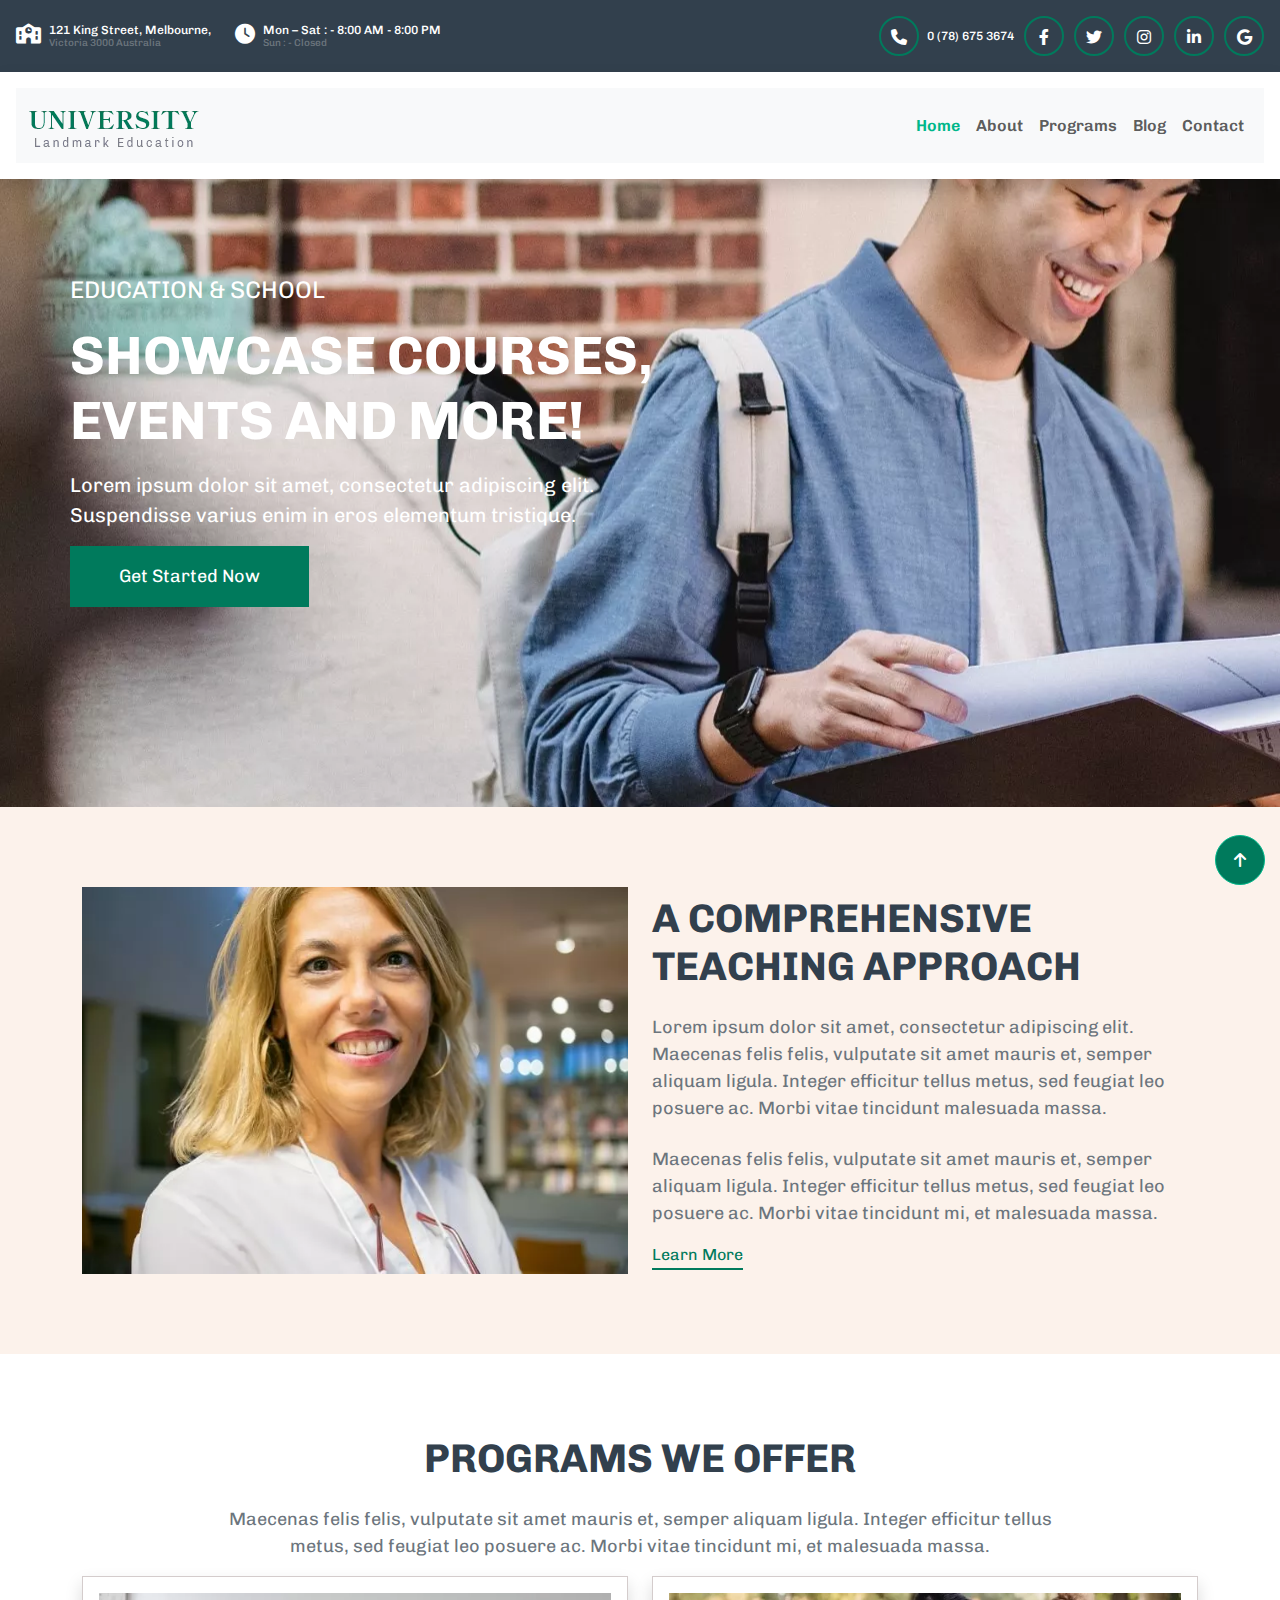
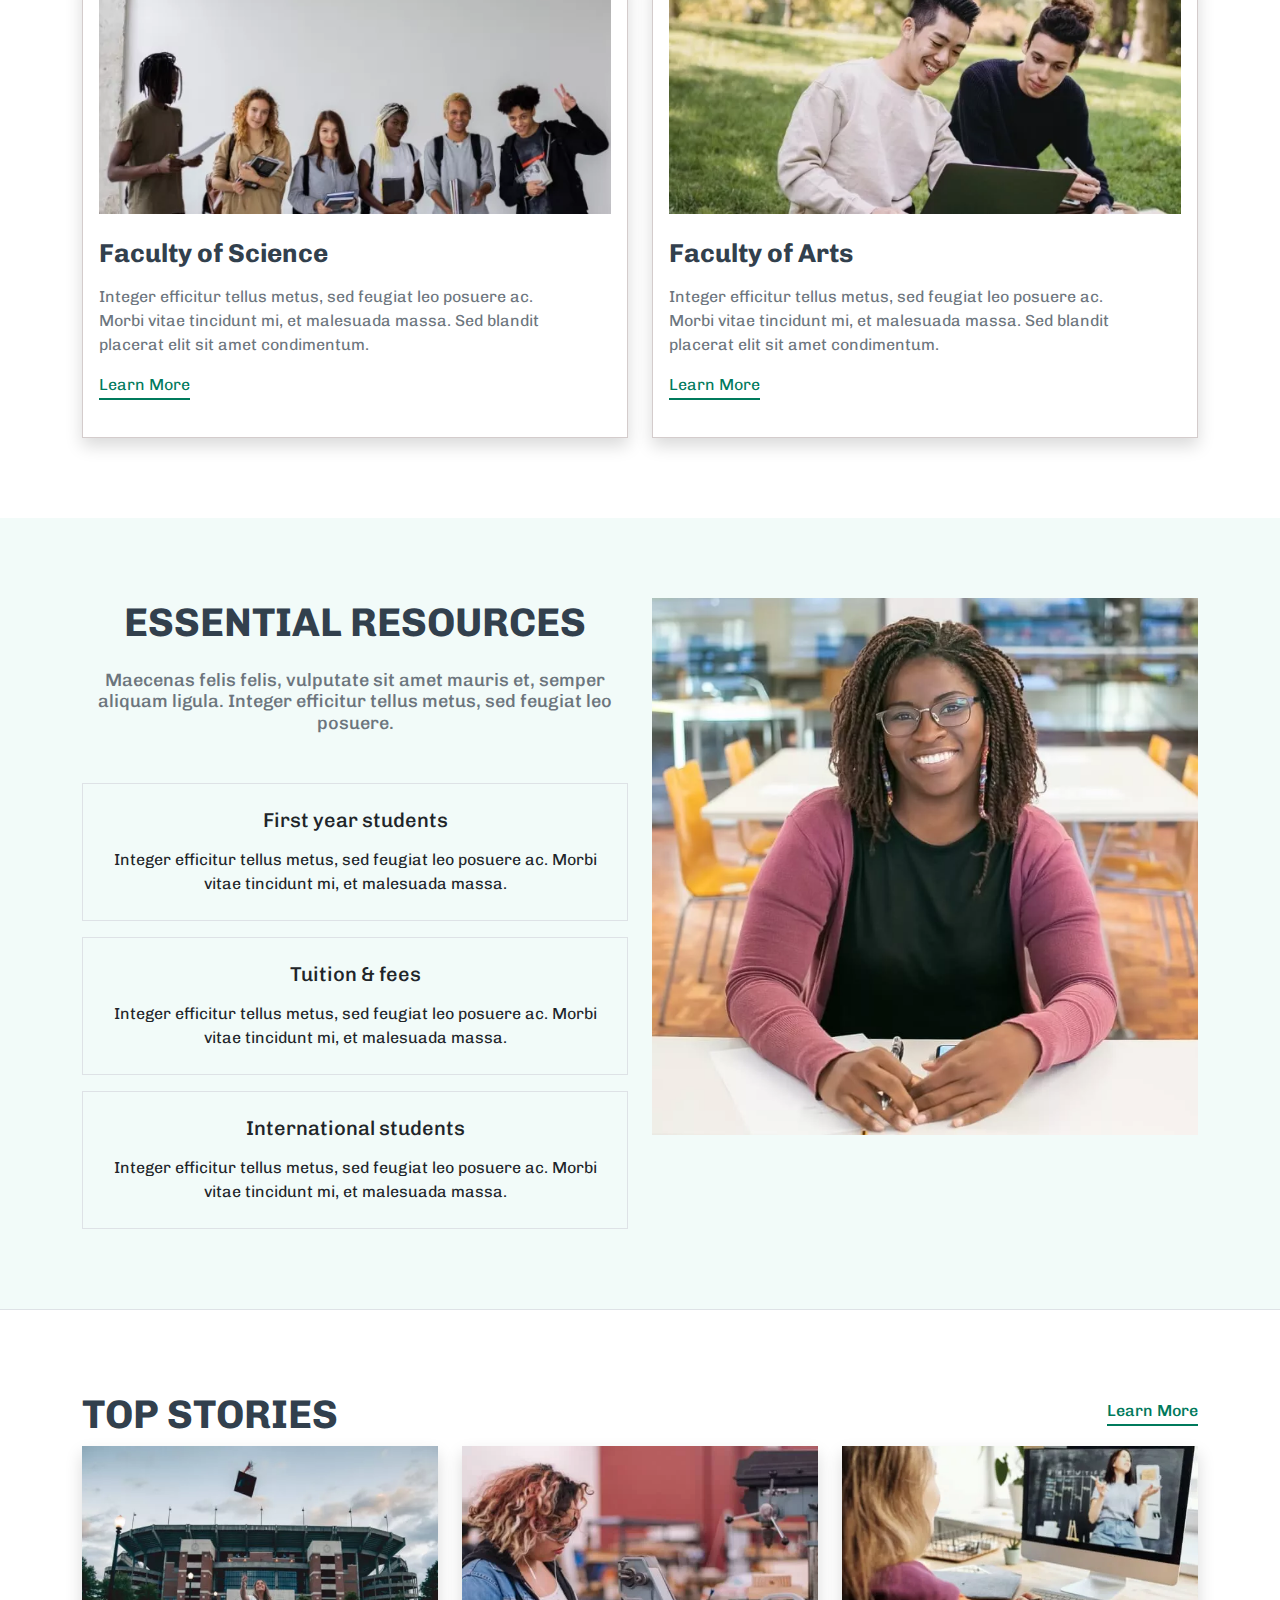
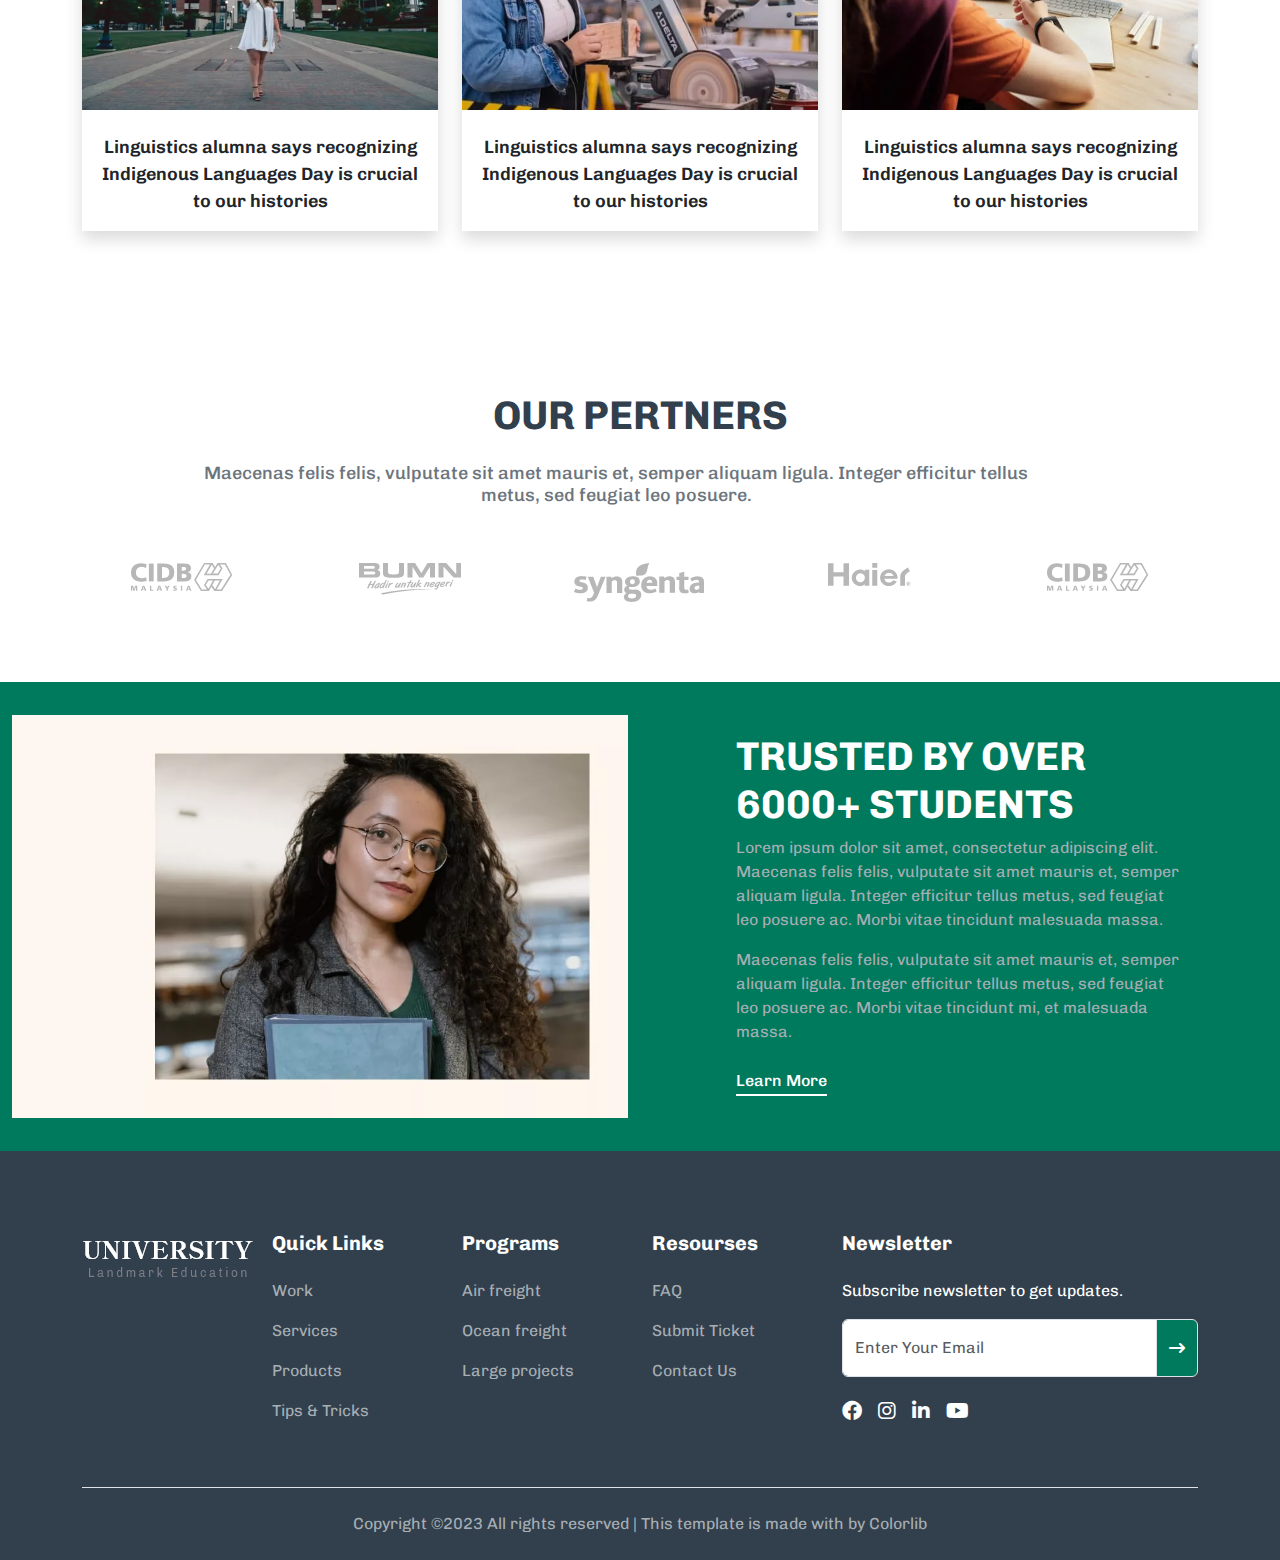
<file: index.html>
<!DOCTYPE html>
<html lang="en">

<head>
    <meta charset="UTF-8">
    <meta name="viewport" content="width=device-width, initial-scale=1.0">
    <title>Document</title>
    <link rel="stylesheet" href="css/bootstrap.min.css">
    <link rel="stylesheet" href="https://cdn.jsdelivr.net/npm/swiper@10/swiper-bundle.min.css" />
    <link rel="stylesheet" href="css/fonts.css.css">
    <link rel="stylesheet" href="css/all.min.css">
    <link rel="stylesheet" href="css/style.css">
</head>

<body>
    <!-- backtotopsection -->
    <div class="btt">
       <a href="#"> <i class="fa-solid fa-arrow-up" style="color: #ffffff;"></i></a>
    </div>
    <!-- headersection  -->
    <header>
        <div class="topbar py-3 px-3 bg-footer d-none d-md-block">
            <div class="d-flex justify-content-between align-items-center">
                <div class="left">
                    <div class="hstack">
                        <div class="t-icon">
                            <i class="fa-solid fa-school font-20 text-white"></i>
                        </div>
                        <div class="t-add">
                            <h2 class="font-12 ms-2 m-0 text-white">121 King Street, Melbourne,</h2>
                            <h2 class="font-10 ms-2 m-0 text-secondary">Victoria 3000 Australia</h2>
                        </div>
                        <div class="t-icon ms-4">
                            <i class="fa-solid fa-clock font-20 text-white"></i>
                        </div>
                        <div class="t-add">
                            <h2 class="font-12 ms-2 m-0 text-white">Mon – Sat : - 8:00 AM - 8:00 PM</h2>
                            <h2 class="font-10 ms-2 m-0 text-secondary">Sun : - Closed</h2>
                        </div>
                    </div>
                </div>
                <div class="right">
                    <div class="hstack">
                       <div class="t-icon">
                        <i class="fa-solid fa-phone text-white"></i>
                       </div>
                        <h6 class="text-white font-12 m-0 ms-2"><a href="tel:0 (78) 675 3674" class="text-decoration-none text-white">0 (78) 675 3674</a></h6>
                        <div class="t-icon">
                            <a href="#"> <i class="fa-brands fa-facebook-f text-white"></i></a>
                        </div>
                        <div class="t-icon">
                            <a href="#"> <i class="fa-brands fa-twitter text-white"></i></a>
                        </div>
                        <div class="t-icon">
                            <a href="#"> <i class="fa-brands fa-instagram text-white"></i></a>
                        </div>
                        <div class="t-icon">
                            <a href="#"> <i class="fa-brands fa-linkedin-in text-white"></i></a>
                        </div>
                        <div class="t-icon">
                            <a href="#"> <i class="fa-brands fa-google text-white"></i></a>
                        </div>
                    </div>
                </div>
            </div>
        </div>
        <div class="mainbar bg-white py-3 shadow px-3 position-fixed w-100">
            <nav class="navbar navbar-expand-lg bg-body-tertiary">
                <div class="container-fluid">
                    <a class="navbar-brand" href="index.html"><img src="img/logo.png.webp" alt=""></a>
                    <button class="navbar-toggler" type="button" data-bs-toggle="collapse"
                        data-bs-target="#navbarCollapse" aria-controls="navbar-Collapse"
                        aria-expanded="false" aria-label="Toggle navigation">
                        <span class="navbar-toggler-icon"></span>
                    </button>
                    <div class="collapse navbar-collapse justify-content-end" id="navbarCollapse" >
                        <ul class=" nav navbar-nav ">
                            <li class="nav-item"><a href="index.html" class="nav-link fw-semibold active">Home  </a></li>
                            <li class="nav-item"><a href="about.html" class="nav-link fw-semibold">About  </a></li>
                            <li class="nav-item"><a href="program.html" class="nav-link fw-semibold">Programs  </a></li>
                            <li class="nav-item"><a href="blog.html" class="nav-link fw-semibold">Blog  </a></li>
                            <li class="nav-item"><a href="contact.html" class="nav-link fw-semibold">Contact</a></li>
                        </ul>
                    </div>
                </div>
            </nav>
        </div>
    </header>
    <!-- bannersection-->
   <div class="banner">
      <div class="container p-0">
            <div class="b-content">
                <span class="text-white font-24 ">EDUCATION & SCHOOL</span>
                <h1 class="font-54 text-white fw-bold mt-3">SHOWCASE COURSES,<br>
                    EVENTS AND MORE!</h1>
                    <p class="text-white font-20 my-3">Lorem ipsum dolor sit amet, consectetur adipiscing elit. <br> Suspendisse varius enim in eros elementum tristique.</p>
                    <button class="b-btn py-md-3 px-md-5 font-18 py-2 py-3">Get Started Now</button>
            </div>
      </div>
   </div>
    <!-- aboutsection  -->
    <section class="pd-80 about">
        <div class="container">
            <div class="row align-items-center">
                <div class="col-12 col-md-6">
                    <div class="about-img">
                        <img src="img/about1.jpg.webp" class="img-fluid" alt="">
                    </div>
                </div>
                <div class="col-12 col-md-6 mt-5 mt-md-0    ">
                    <div class="about-content ">
                        <h1 class="font-40 fw-bold bg-footer-text">A COMPREHENSIVE <br> TEACHING APPROACH   </h1>
                        <p class="mt-4 text-secondary font-18">Lorem ipsum dolor sit amet, consectetur adipiscing elit. Maecenas felis felis, vulputate sit amet mauris et, semper aliquam ligula. Integer efficitur tellus metus, sed feugiat leo posuere ac. Morbi vitae tincidunt malesuada massa.</p>
                        <p class="mt-4 text-secondary font-18">Maecenas felis felis, vulputate sit amet mauris et, semper aliquam ligula. Integer efficitur tellus metus, sed feugiat leo posuere ac. Morbi vitae tincidunt mi, et malesuada massa.</p>
                        <a href="#" class="text-decoration-none primary-text pb-1">Learn More </a>
                    </div>
                </div>
            </div>
        </div>
    </section>
    <!-- programssection  -->
    <section class="program pd-80"> 
        <div class="container">
            <div class="common-heading text-center">
                <h1 class="font-40 fw-bold bg-footer-text">PROGRAMS WE OFFER</h1>
                <p class="mt-4 text-secondary font-18">Maecenas felis felis, vulputate sit amet mauris et, semper aliquam ligula. Integer efficitur tellus <br> metus, sed feugiat leo posuere ac. Morbi vitae tincidunt mi, et malesuada massa.</p>
              </div>
            <div class="row">
                <div class="col-12 col-md-6">
                    <div class="p-mainbox p-3 shadow">
                        <div class="p-box">
                            <div class="p-img">
                                <img src="img/blog1.jpg.webp" class="img-fluid w-100" alt="">
                            </div>
                            <div class="p-content py-4 pe-5">
                                <h2 class="font-26 fw-bold bg-footer-text">Faculty of Science</h2>
                                <p class="text-secondary font-16 my-3">Integer efficitur tellus metus, sed feugiat leo posuere ac. Morbi vitae tincidunt mi, et malesuada massa. Sed blandit placerat elit sit amet condimentum.</p>
                                <a href="#" class="text-decoration-none primary-text pb-1">Learn More </a>
                            </div>
                        </div>
                    </div>
                </div>
                <div class="col-12 col-md-6 mt-5 mt-md-0">
                    <div class="p-mainbox p-3 shadow">
                        <div class="p-box">
                            <div class="p-img">
                                <img src="img/blog2.jpg.webp" class="img-fluid w-100" alt="">
                            </div>
                            <div class="p-content py-4 pe-5">
                                <h2 class="font-26 fw-bold bg-footer-text">Faculty of Arts</h2>
                                <p class="text-secondary font-16 my-3">Integer efficitur tellus metus, sed feugiat leo posuere ac. Morbi vitae tincidunt mi, et malesuada massa. Sed blandit placerat elit sit amet condimentum.</p>
                                <a href="#" class="text-decoration-none primary-text pb-1">Learn More </a>
                            </div>
                        </div>
                    </div>  
                </div>
            </div>
        </div>
    </section>
     <!-- resourcesection -->
     <section class="resource pd-80 border-bottom">
        <div class="container">
         <div class="row  text-center justify-content-center">
           
            <div class="col-12 col-lg-6">
                <div class="re-box text-center">
                   <div class="common-heading  ">
                       <h1 class="font-40 fw-bold bg-footer-text">ESSENTIAL RESOURCES</h1>
                       <h3 class="font-18    text-secondary mt-4">Maecenas felis felis, vulputate sit amet mauris et, semper aliquam ligula.
                           Integer efficitur tellus metus, sed feugiat leo posuere.</h3>
                     </div> 
                     <div class="r1-box w-auto mt-5">
                       <div class="d-flex">
                           <div class="r1-content border p-4">
                               <h4 class="font-20">First year students</h4>
                               <p class="font-16 m-0 mt-3">Integer efficitur tellus metus, sed feugiat leo posuere ac.
                                   Morbi vitae tincidunt mi, et malesuada massa.</p>
                           </div>
                       </div>
                     </div>   
                     <div class="r1-box w-auto mt-3">
                       <div class="d-flex">
                           <div class="r1-content border p-4">
                               <h4 class="font-20">Tuition & fees</h4>
                               <p class="font-16 m-0 mt-3">Integer efficitur tellus metus, sed feugiat leo posuere ac.
                                   Morbi vitae tincidunt mi, et malesuada massa.</p>
                           </div>
                       </div>
                     </div>  
                     <div class="r1-box w-auto mt-3">
                       <div class="d-flex">
                           <div class="r1-content border p-4">
                               <h4 class="font-20">International students</h4>
                               <p class="font-16 m-0 mt-3">Integer efficitur tellus metus, sed feugiat leo posuere ac.
                                   Morbi vitae tincidunt mi, et malesuada massa.</p>
                           </div>
                       </div>
                     </div>    
                </div>
             </div>
             <div class="col-12 col-lg-6 mt-5 mt-lg-0">
                <div class="r-img">
                    <img src="img/visit1.jpg (1).webp" class="img-fluid" alt="">
                </div>
            </div>
         </div>
        </div>
    </section>
    <!-- storysection -->
    <section class="story pd-80">
       <div class="container">
        <div class="common-heading d-flex justify-content-between">
            <h1 class="font-40 fw-bold bg-footer-text">TOP STORIES</h1>
            <h3><a href="#" class="font-16 primary-text pb-1 text-decoration-none">Learn More</a></h3>
          </div>
          <div class="row">
            <div class="col-12 col-md-4">
                <div class="story-box text-center shadow">
                    <div class="story-img">
                        <img src="img/class-img1.jpg.webp" class="img-fluid" alt="">
                    </div>
                   <div class="story-content px-3">
                    <p class="font-18 mt-4 fw-semibold  ">
                        Linguistics alumna says recognizing Indigenous Languages Day is crucial to our histories
                    </p>
                   </div>
                  </div>
            </div>
            <div class="col-12 col-md-4">
                <div class="story-box text-center shadow">
                    <div class="story-img">
                        <img src="img/class-img2.jpg.webp" class="img-fluid" alt="">
                    </div>
                   <div class="story-content px-3">
                    <p class="font-18 mt-4 fw-semibold  ">
                        Linguistics alumna says recognizing Indigenous Languages Day is crucial to our histories
                    </p>
                   </div>
                  </div>
            </div>
            <div class="col-12 col-md-4">
                <div class="story-box text-center shadow">
                    <div class="story-img">
                        <img src="img/class-img3.jpg.webp" class="img-fluid" alt="">
                    </div>
                   <div class="story-content px-3">
                    <p class="font-18 mt-4 fw-semibold  ">
                        Linguistics alumna says recognizing Indigenous Languages Day is crucial to our histories
                    </p>
                   </div>
                  </div>
            </div>
          </div>
       </div>
    </section>
    <!-- brandsection -->
    <section class="brand pd-80">
        <div class="container">
            <div class="common-heading  text-center">
                <h1 class="font-40 fw-bold bg-footer-text">OUR PERTNERS</h1>
                <h3 class="font-18   pe-5 text-secondary mt-4">Maecenas felis felis, vulputate sit amet mauris et, semper aliquam ligula. Integer efficitur tellus <br> metus, sed feugiat leo posuere.</h3>
              </div> 
              <div class="swiper mySwiper">
                <div class="swiper-wrapper mt-5 text-center">
                  <div class="swiper-slide"><img src="img/brand1.png.webp" alt=""></div>
                  <div class="swiper-slide"><img src="img/brand2.png.webp" alt=""></div>
                  <div class="swiper-slide"><img src="img/brand3.png.webp" alt=""></div>
                  <div class="swiper-slide"><img src="img/brand4.png.webp" alt=""></div>
                  <div class="swiper-slide"><img src="img/brand1.png.webp" alt=""></div>
                  <div class="swiper-slide"><img src="img/brand2.png.webp" alt=""></div>
                  <div class="swiper-slide"><img src="img/brand3.png.webp" alt=""></div>
                  <div class="swiper-slide"><img src="img/brand4.png.webp" alt=""></div>
                  <div class="swiper-slide"><img src="img/brand1.png.webp" alt=""></div>
                </div>
              </div>
        </div>
    </section>
   <!-- studentssection -->
    <section class="student ">
        <div class="container-fluid">
           <div class="student-content ">
            <div class="row align-items-center">
                <div class="col-12 col-lg-6">
                    <div class="student-img">
                        <img src="img/visit2.jpg.webp" class="img-fluid" alt="">
                    </div>
                </div>
                <div class="col-12 col-md-6 mt-5 mt-lg-0 pd-50">  
                   <div class=" d-flex justify-content-center">
                    <div class="student-details text-left">
                        <h1 class="font-40 fw-bold text-white">TRUSTED BY OVER <br>
                            6000+ STUDENTS</h1>
                        <p class="font-16 text-gray text">Lorem ipsum dolor sit amet, consectetur adipiscing elit. Maecenas felis felis, vulputate sit amet mauris et, semper aliquam ligula. Integer efficitur tellus metus, sed feugiat leo posuere ac. Morbi vitae tincidunt malesuada massa.</p>
                        <p class="font-16 text-gray text">Maecenas felis felis, vulputate sit amet mauris et, semper aliquam ligula. Integer efficitur tellus metus, sed feugiat leo posuere ac. Morbi vitae tincidunt mi, et malesuada massa.</p>
                        <h3><a href="#" class="font-16 text-white pb-1 text-decoration-none">Learn More</a></h3>
                    </div>
                   </div>
                </div>
              </div>
           </div>
        </div>
    </section>
    <!-- footersection -->
    <section class="pt-80 footer bg-footer">
          <div class="container">
                <div class="row">
                    <div class="col-12 col-md-8 ">  
                       <div class="footer-main pb-5">
                        <div class="row">
                            <div class="col-12 col-md-6 col-lg-3 mt-5 mt-md-0">
                                <div class="footer-1">
                                    <img src="img/logo2_footer.png.webp" alt="">
                                </div>
                            </div>
                            <div class="col-12 col-md-6 col-lg-3 mt-5 mt-md-0">
                                <h3 class="font-20 fw-bold text-white">
                                Quick Links</h3>
                                <ul class="list-unstyled">
                                    <li class="mt-4"><a href="#" class="text-decoration-none text">Work</a></li>
                                    <li class="mt-3"><a href="#" class="text-decoration-none text">Services</a></li>
                                    <li class="mt-3"><a href="#" class="text-decoration-none text">Products</a></li>
                                    <li class="mt-3"><a href="#" class="text-decoration-none text">Tips & Tricks</a></li>
                                </ul>
                            </div>
                            <div class="col-12 col-md-6 col-lg-3 mt-5 mt-lg-0">
                                <h3 class="font-20 fw-bold text-white">
                                    Programs</h3>
                                    <ul class="list-unstyled">
                                        <li class="mt-4"><a href="#" class="text-decoration-none text">Air freight</a></li>
                                        <li class="mt-3"><a href="#" class="text-decoration-none text">Ocean freight
                                        </a></li>
                                        <li class="mt-3"><a href="#" class="text-decoration-none text">Large projects</a></li>
                                        
                                    </ul>
                            </div>
                            <div class="col-12 col-md-6 col-lg-3 mt-5 mt-lg-0">
                                <h3 class="font-20 fw-bold text-white">
                                    Resourses
                                </h3>
                                <ul class="list-unstyled">
                                    <li class="mt-4"><a href="#" class="text-decoration-none text">FAQ</a></li>
                                    <li class="mt-3"><a href="#" class="text-decoration-none text">Submit Ticket</a></li>
                                    <li class="mt-3"><a href="#" class="text-decoration-none text">Contact Us</a></li>
                                 
                                </ul>
                            </div>
                          
                        </div>
                       </div>
                    </div>
                    <div class="col-12 col-md-4">
                        <div class="footer-5">
                            <h3 class="font-20 fw-bold text-white">Newsletter</h3>
                            <p class="font-16 fw-normal text-white mt-4">Subscribe newsletter to get updates.</p>
                            <div class="input-group mb-3">
                                <input type="text" class="form-control py-3" placeholder="Enter Your Email" aria-label="Recipient's username" aria-describedby="basic-addon2">
                                <span class="input-group-text" id="basic-addon2"><i class="fa-solid fa-arrow-right-long"></i></span>
                              </div>
                              <div class="d-flex icon-box mt-4 mb-4">
                                <div class="icon me-3">
                                    <i class="fa-brands fa-facebook text-white font-20 "></i>
                                </div>
                                <div class="icon me-3">
                                    <i class="fa-brands fa-instagram text-white font-20 "></i>
                                </div>
                                <div class="icon me-3">
                                    <i class="fa-brands fa-linkedin-in text-white font-20 "></i>
                                </div>
                                <div class="icon me-3">
                                    <i class="fa-brands fa-youtube text-white font-20 "></i>
                                </div>
                            </div>
                        </div>
                    </div>
                </div>
                <div class="footer-last border-top">
                   <p class="font-16 text text-center py-4 m-0">Copyright ©2023 All rights reserved | This template is made with  by Colorlib</p>
                </div>
          </div>
    </section>









    <script src="https://cdn.jsdelivr.net/npm/swiper@10/swiper-bundle.min.js"></script>
    <script src="js/bootstrap.min.js"></script>
    <script src="js/js.js"></script>
    <script src="js/query.min.js"></script>

<script>
    var swiper = new Swiper(".mySwiper", {
      slidesPerView: 5,
      spaceBetween: 30,
      autoplay:true,
      loop:true,
      pagination: {
        el: ".swiper-pagination",
        clickable: true,
      },
      breakpoints:{
        220:{
            slidesPerView: 1,
      spaceBetween: 30,
        },
        320:{
            slidesPerView: 1,
      spaceBetween: 30,
        },
        800:{
            slidesPerView: 2,
      spaceBetween: 30,
        },
        1000:{
            slidesPerView: 5,
      spaceBetween: 30,
        },
      }
    });
  </script>
   <script>
     $(document).scroll(function(){
        if($(window).scrollTop()>200){
            $(".mainbar").addClass("position-fixed top-0 shadow")
        }
        else{
            $(".mainbar").removeClass("position-fixed  shadow")
        }
     })
   </script>
   </body>
</html>
</file>
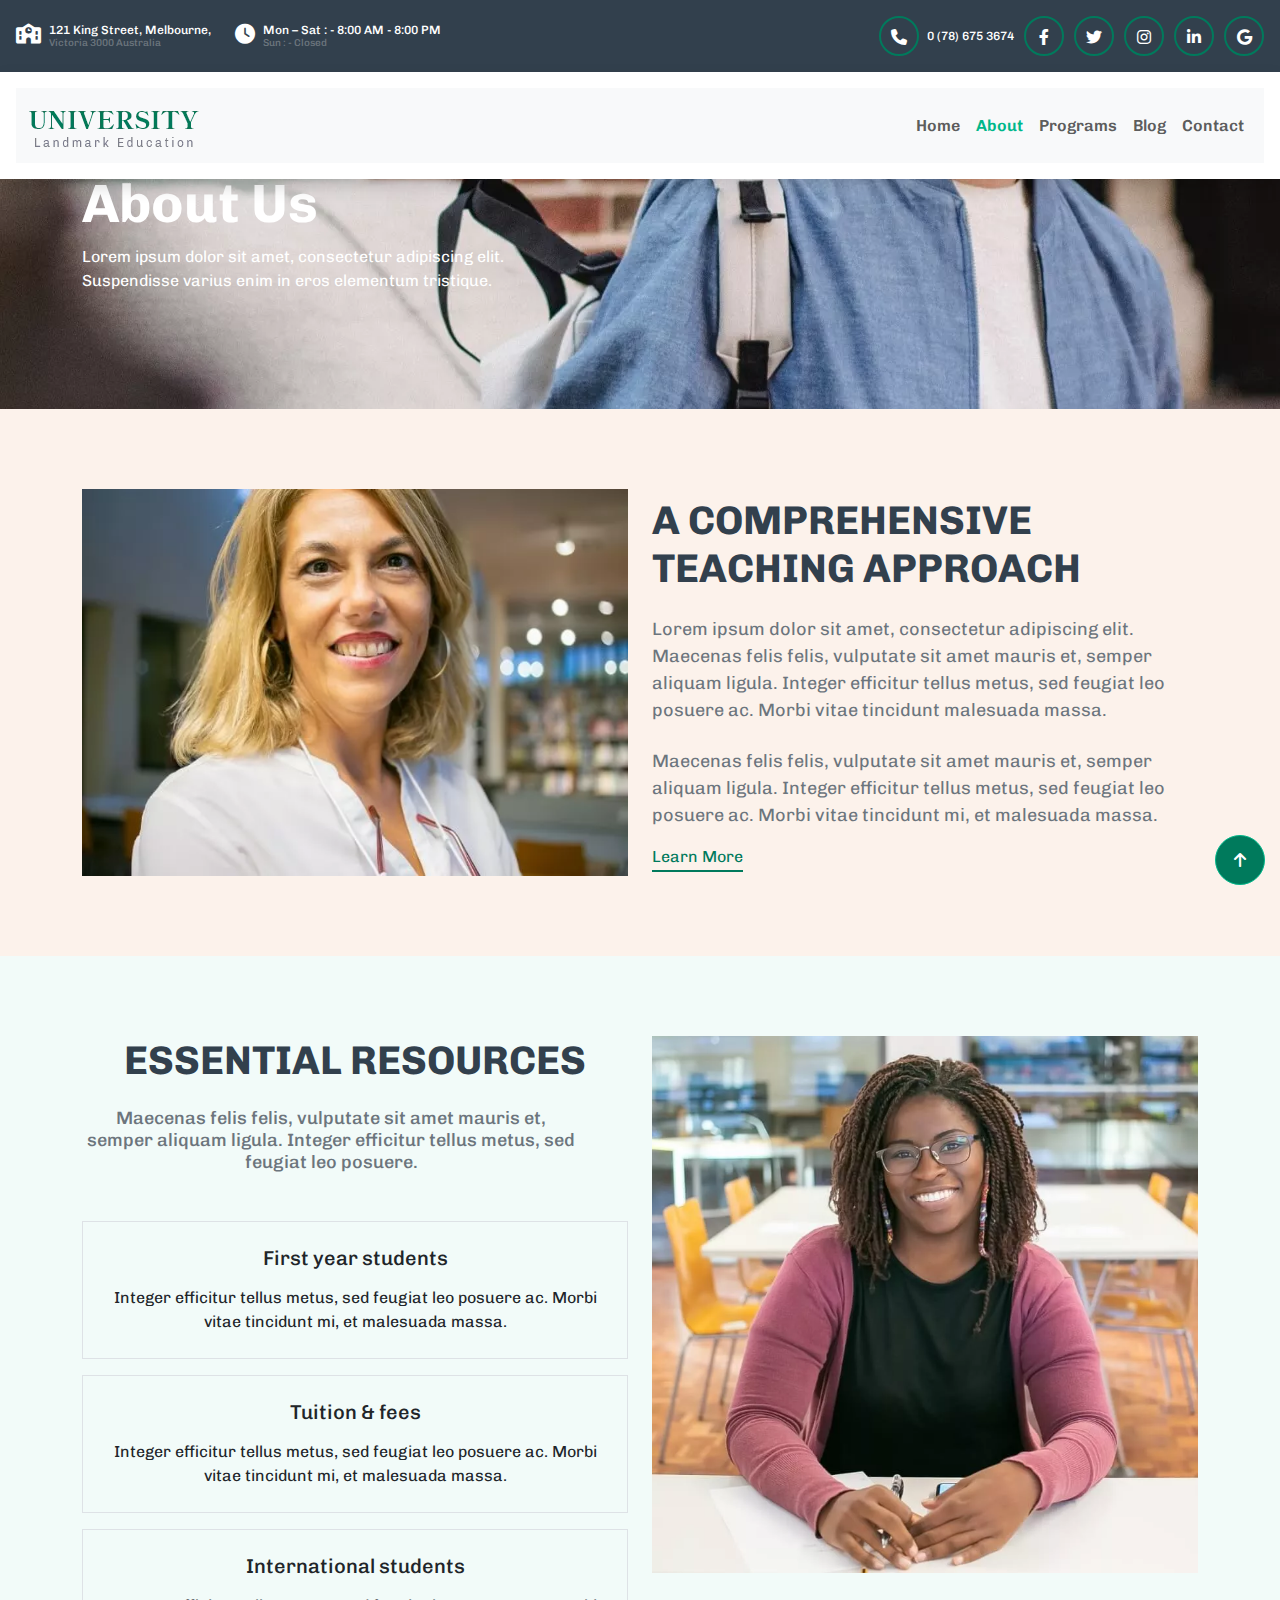
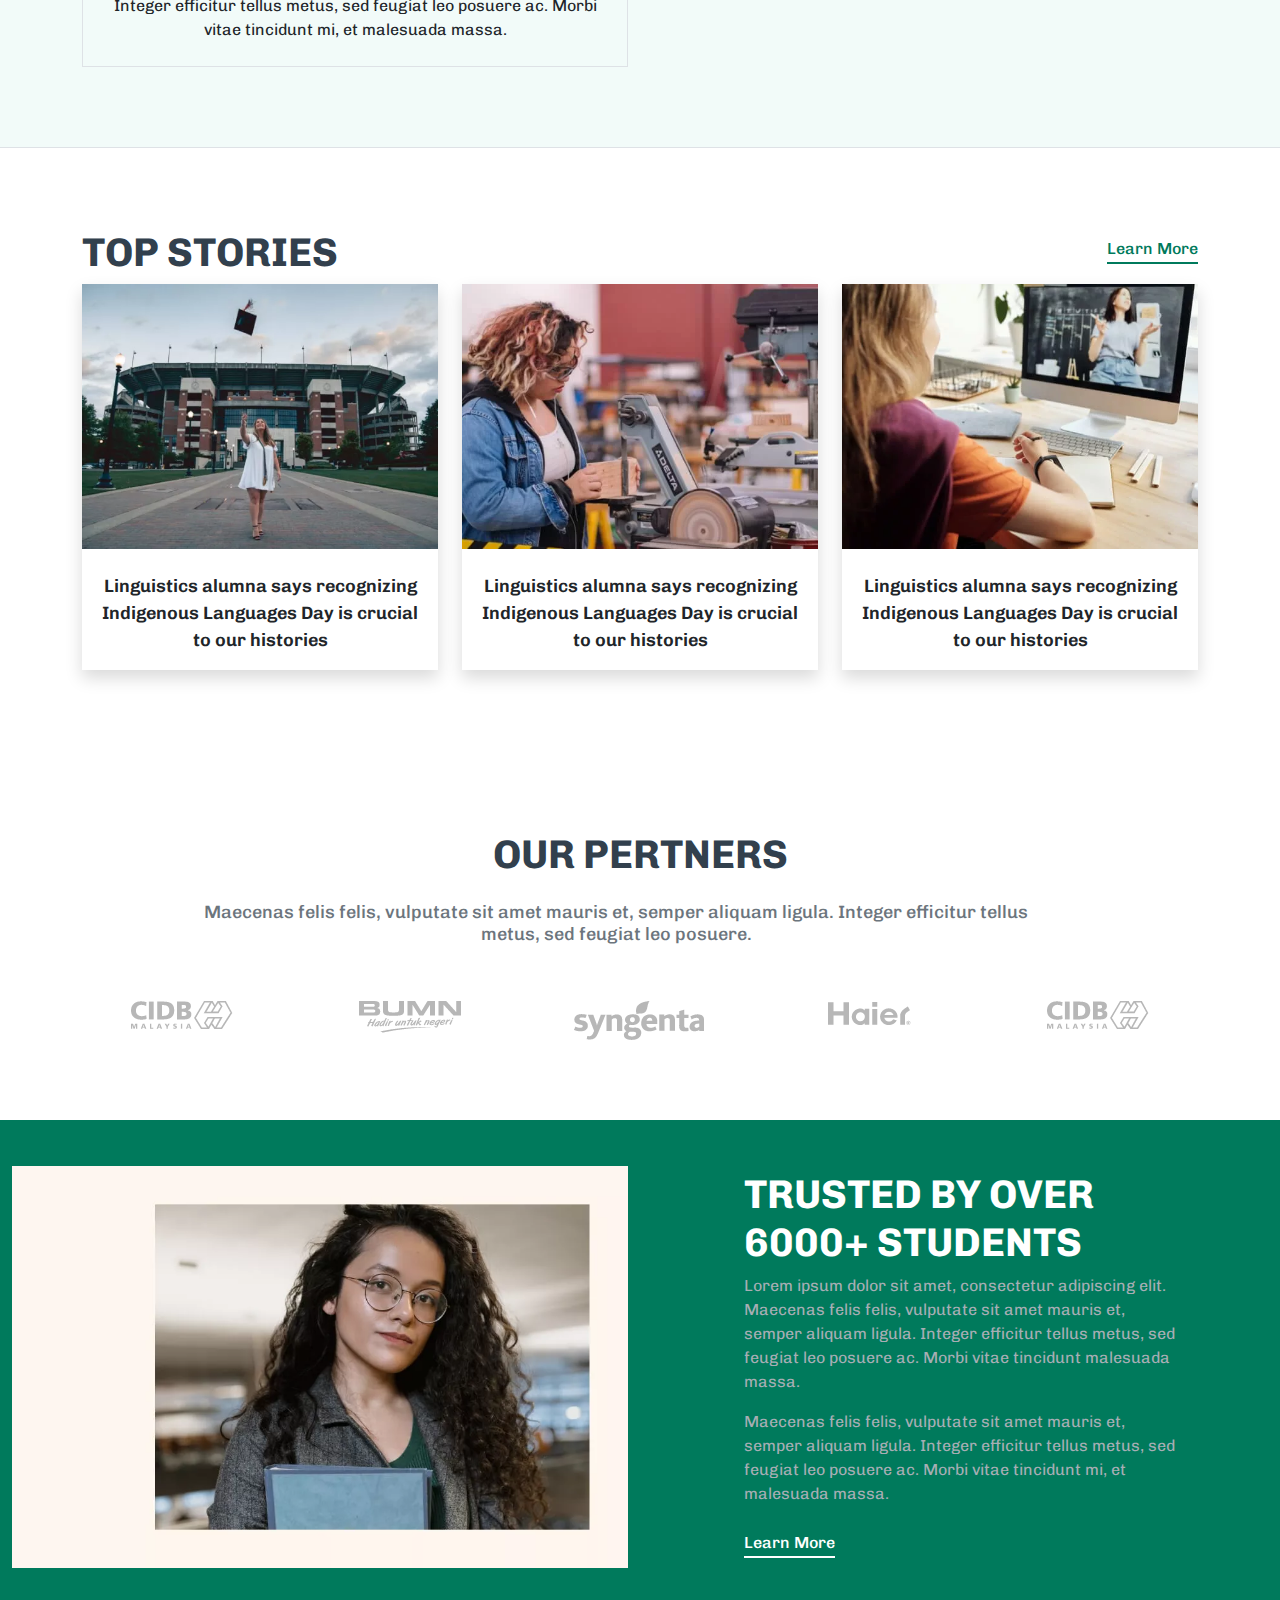
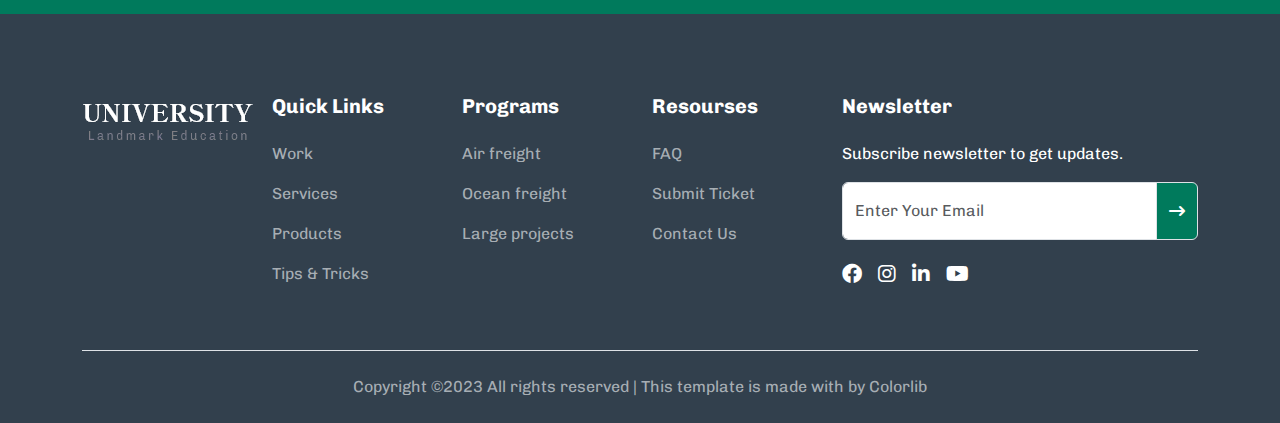
<file: about.html>
<!DOCTYPE html>
<html lang="en">

<head>
    <meta charset="UTF-8">
    <meta name="viewport" content="width=device-width, initial-scale=1.0">
    <title>Document</title>
    <link rel="stylesheet" href="css/bootstrap.min.css">
    <link rel="stylesheet" href="https://cdn.jsdelivr.net/npm/swiper@10/swiper-bundle.min.css" />
    <link rel="stylesheet" href="css/fonts.css.css">
    <link rel="stylesheet" href="css/all.min.css">
    <link rel="stylesheet" href="css/style.css">
</head>

<body>
    <!-- backtotopsection -->
    <div class="btt">
       <a href="#"> <i class="fa-solid fa-arrow-up" style="color: #ffffff;"></i></a>
    </div>
    <!-- headersection  -->
    <header >
        <div class="topbar py-3 px-3 bg-footer d-none d-md-block">
            <div class="d-flex justify-content-between align-items-center">
                <div class="left">
                    <div class="hstack">
                        <div class="t-icon">
                            <i class="fa-solid fa-school font-20 text-white"></i>
                        </div>
                        <div class="t-add">
                            <h2 class="font-12 ms-2 m-0 text-white">121 King Street, Melbourne,</h2>
                            <h2 class="font-10 ms-2 m-0 text-secondary">Victoria 3000 Australia</h2>
                        </div>
                        <div class="t-icon ms-4">
                            <i class="fa-solid fa-clock font-20 text-white"></i>
                        </div>
                        <div class="t-add">
                            <h2 class="font-12 ms-2 m-0 text-white">Mon – Sat : - 8:00 AM - 8:00 PM</h2>
                            <h2 class="font-10 ms-2 m-0 text-secondary">Sun : - Closed</h2>
                        </div>
                    </div>
                </div>
                <div class="right">
                    <div class="hstack">
                       <div class="t-icon">
                        <i class="fa-solid fa-phone text-white"></i>
                       </div>
                        <h6 class="text-white font-12 m-0 ms-2"><a href="tel:0 (78) 675 3674" class="text-decoration-none text-white">0 (78) 675 3674</a></h6>
                        <div class="t-icon">
                            <a href="#"> <i class="fa-brands fa-facebook-f text-white"></i></a>
                        </div>
                        <div class="t-icon">
                            <a href="#"> <i class="fa-brands fa-twitter text-white"></i></a>
                        </div>
                        <div class="t-icon">
                            <a href="#"> <i class="fa-brands fa-instagram text-white"></i></a>
                        </div>
                        <div class="t-icon">
                            <a href="#"> <i class="fa-brands fa-linkedin-in text-white"></i></a>
                        </div>
                        <div class="t-icon">
                            <a href="#"> <i class="fa-brands fa-google text-white"></i></a>
                        </div>
                    </div>
                </div>
            </div>
        </div>
        <div class="mainbar bg-white py-3 shadow px-3 position-fixed w-100">
            <nav class="navbar navbar-expand-lg bg-body-tertiary">
                <div class="container-fluid">
                    <a class="navbar-brand" href="index.html"><img src="img/logo.png.webp" alt=""></a>
                    <button class="navbar-toggler" type="button" data-bs-toggle="collapse"
                        data-bs-target="#navbarCollapse" aria-controls="navbar-Collapse"
                        aria-expanded="false" aria-label="Toggle navigation">
                        <span class="navbar-toggler-icon"></span>
                    </button>
                    <div class="collapse navbar-collapse justify-content-end" id="navbarCollapse" >
                        <ul class=" nav navbar-nav ">
                            <li class="nav-item"><a href="index.html" class="nav-link fw-semibold ">Home  </a></li>
                            <li class="nav-item"><a href="about.html" class="nav-link fw-semibold active">About  </a></li>
                            <li class="nav-item"><a href="program.html" class="nav-link fw-semibold">Programs  </a></li>
                            <li class="nav-item"><a href="blog.html" class="nav-link fw-semibold">Blog  </a></li>
                            <li class="nav-item"><a href="contact.html" class="nav-link fw-semibold">Contact</a></li>
                        </ul>
                    </div>
                </div>
            </nav>
        </div>
    </header>
   <!-- bannersection  -->
   <div class="banner-2">
         <div class="container">
            <div class="banner-content-box d-flex align-items-center">
                <div class="banner-2content">
                    <h1 class="text-white font-54 fw-bold">About Us</h1>
                    <p class="text-white font-16">Lorem ipsum dolor sit amet, consectetur adipiscing elit. <br> Suspendisse varius enim in eros elementum tristique.</p>
                 </div>
            </div>
         </div>
   </div>
       <!-- aboutsection  -->
       <section class="pd-80 about">
        <div class="container">
            <div class="row align-items-center">
                <div class="col-12 col-md-6">
                    <div class="about-img">
                        <img src="img/about1.jpg.webp" class="img-fluid" alt="">
                    </div>
                </div>
                <div class="col-12 col-md-6 mt-5 mt-md-0    ">
                    <div class="about-content ">
                        <h1 class="font-40 fw-bold bg-footer-text">A COMPREHENSIVE <br> TEACHING APPROACH   </h1>
                        <p class="mt-4 text-secondary font-18">Lorem ipsum dolor sit amet, consectetur adipiscing elit. Maecenas felis felis, vulputate sit amet mauris et, semper aliquam ligula. Integer efficitur tellus metus, sed feugiat leo posuere ac. Morbi vitae tincidunt malesuada massa.</p>
                        <p class="mt-4 text-secondary font-18">Maecenas felis felis, vulputate sit amet mauris et, semper aliquam ligula. Integer efficitur tellus metus, sed feugiat leo posuere ac. Morbi vitae tincidunt mi, et malesuada massa.</p>
                        <a href="#" class="text-decoration-none primary-text pb-1">Learn More </a>
                    </div>
                </div>
            </div>
        </div>
    </section>
       <!-- resourcesection -->
     <section class="resource pd-80 border-bottom">
        <div class="container">
         <div class="row  text-center justify-content-center">
           
            <div class="col-12 col-lg-6">
                <div class="re-box text-center">
                   <div class="common-heading  ">
                       <h1 class="font-40 fw-bold bg-footer-text">ESSENTIAL RESOURCES</h1>
                       <h3 class="font-18   pe-5 text-secondary mt-4">Maecenas felis felis, vulputate sit amet mauris et, semper aliquam ligula.
                           Integer efficitur tellus metus, sed feugiat leo posuere.</h3>
                     </div> 
                     <div class="r1-box w-auto mt-5">
                       <div class="d-flex">
                           <div class="r1-content border p-4">
                               <h4 class="font-20">First year students</h4>
                               <p class="font-16 m-0 mt-3">Integer efficitur tellus metus, sed feugiat leo posuere ac.
                                   Morbi vitae tincidunt mi, et malesuada massa.</p>
                           </div>
                       </div>
                     </div>   
                     <div class="r1-box w-auto mt-3">
                       <div class="d-flex">
                           <div class="r1-content border p-4">
                               <h4 class="font-20">Tuition & fees</h4>
                               <p class="font-16 m-0 mt-3">Integer efficitur tellus metus, sed feugiat leo posuere ac.
                                   Morbi vitae tincidunt mi, et malesuada massa.</p>
                           </div>
                       </div>
                     </div>  
                     <div class="r1-box w-auto mt-3">
                       <div class="d-flex">
                           <div class="r1-content border p-4">
                               <h4 class="font-20">International students</h4>
                               <p class="font-16 m-0 mt-3">Integer efficitur tellus metus, sed feugiat leo posuere ac.
                                   Morbi vitae tincidunt mi, et malesuada massa.</p>
                           </div>
                       </div>
                     </div>    
                </div>
             </div>
             <div class="col-12 col-lg-6 mt-5 mt-lg-0">
                <div class="r-img">
                    <img src="img/visit1.jpg (1).webp" class="img-fluid" alt="">
                </div>
            </div>
         </div>
        </div>
    </section>
    <!-- storysection -->
    <section class="story pd-80">
        <div class="container">
         <div class="common-heading d-flex justify-content-between">
             <h1 class="font-40 fw-bold bg-footer-text">TOP STORIES</h1>
             <h3><a href="#" class="font-16 primary-text pb-1 text-decoration-none">Learn More</a></h3>
           </div>
           <div class="row">
            <div class="col-12 col-md-4">
                <div class="story-box text-center shadow">
                    <div class="story-img">
                        <img src="img/class-img1.jpg.webp" class="img-fluid" alt="">
                    </div>
                   <div class="story-content px-3">
                    <p class="font-18 mt-4 fw-semibold  ">
                        Linguistics alumna says recognizing Indigenous Languages Day is crucial to our histories
                    </p>
                   </div>
                  </div>
            </div>
            <div class="col-12 col-md-4">
                <div class="story-box text-center shadow">
                    <div class="story-img">
                        <img src="img/class-img2.jpg.webp" class="img-fluid" alt="">
                    </div>
                   <div class="story-content px-3">
                    <p class="font-18 mt-4 fw-semibold  ">
                        Linguistics alumna says recognizing Indigenous Languages Day is crucial to our histories
                    </p>
                   </div>
                  </div>
            </div>
            <div class="col-12 col-md-4">
                <div class="story-box text-center shadow">
                    <div class="story-img">
                        <img src="img/class-img3.jpg.webp" class="img-fluid" alt="">
                    </div>
                   <div class="story-content px-3">
                    <p class="font-18 mt-4 fw-semibold  ">
                        Linguistics alumna says recognizing Indigenous Languages Day is crucial to our histories
                    </p>
                   </div>
                  </div>
            </div>
           </div>
        </div>
     </section>
        <!-- brandsection -->
    <section class="brand pd-80">
        <div class="container">
            <div class="common-heading  text-center">
                <h1 class="font-40 fw-bold bg-footer-text">OUR PERTNERS</h1>
                <h3 class="font-18   pe-5 text-secondary mt-4">Maecenas felis felis, vulputate sit amet mauris et, semper aliquam ligula. Integer efficitur tellus <br> metus, sed feugiat leo posuere.</h3>
              </div> 
              <div class="swiper mySwiper">
                <div class="swiper-wrapper mt-5 text-center">
                  <div class="swiper-slide"><img src="img/brand1.png.webp" alt=""></div>
                  <div class="swiper-slide"><img src="img/brand2.png.webp" alt=""></div>
                  <div class="swiper-slide"><img src="img/brand3.png.webp" alt=""></div>
                  <div class="swiper-slide"><img src="img/brand4.png.webp" alt=""></div>
                  <div class="swiper-slide"><img src="img/brand1.png.webp" alt=""></div>
                  <div class="swiper-slide"><img src="img/brand2.png.webp" alt=""></div>
                  <div class="swiper-slide"><img src="img/brand3.png.webp" alt=""></div>
                  <div class="swiper-slide"><img src="img/brand4.png.webp" alt=""></div>
                  <div class="swiper-slide"><img src="img/brand1.png.webp" alt=""></div>
                </div>
              </div>
        </div>
    </section>
       <!-- studentssection -->
    <section class="student ">
        <div class="container-fluid">
           <div class="student-content ">
            <div class="row align-items-center">
                <div class="col-12 col-lg-6">
                    <div class="student-img">
                        <img src="img/visit2.jpg.webp" class="img-fluid" alt="">
                    </div>
                </div>
                <div class="col-12 col-md-6 mt-5 mt-lg-0 pd-50">  
                   <div class="container d-flex justify-content-center">
                    <div class="student-details text-left ">
                        <h1 class="font-40 fw-bold text-white">TRUSTED BY OVER <br>
                            6000+ STUDENTS</h1>
                        <p class="font-16 text-gray text">Lorem ipsum dolor sit amet, consectetur adipiscing elit. Maecenas felis felis, vulputate sit amet mauris et, semper aliquam ligula. Integer efficitur tellus metus, sed feugiat leo posuere ac. Morbi vitae tincidunt malesuada massa.</p>
                        <p class="font-16 text-gray text">Maecenas felis felis, vulputate sit amet mauris et, semper aliquam ligula. Integer efficitur tellus metus, sed feugiat leo posuere ac. Morbi vitae tincidunt mi, et malesuada massa.</p>
                        <h3><a href="#" class="font-16 text-white pb-1 text-decoration-none">Learn More</a></h3>
                    </div>
                   </div>
                </div>
              </div>
           </div>
        </div>
    </section>
         <!-- footersection -->
    <section class="pt-80 footer bg-footer">
        <div class="container">
              <div class="row">
                  <div class="col-12 col-md-8 ">  
                     <div class="footer-main pb-5">
                      <div class="row">
                          <div class="col-12 col-md-6 col-lg-3 mt-5 mt-md-0">
                              <div class="footer-1">
                                  <img src="img/logo2_footer.png.webp" alt="">
                              </div>
                          </div>
                          <div class="col-12 col-md-6 col-lg-3 mt-5 mt-md-0">
                              <h3 class="font-20 fw-bold text-white">
                              Quick Links</h3>
                              <ul class="list-unstyled">
                                  <li class="mt-4"><a href="#" class="text-decoration-none text">Work</a></li>
                                  <li class="mt-3"><a href="#" class="text-decoration-none text">Services</a></li>
                                  <li class="mt-3"><a href="#" class="text-decoration-none text">Products</a></li>
                                  <li class="mt-3"><a href="#" class="text-decoration-none text">Tips & Tricks</a></li>
                              </ul>
                          </div>
                          <div class="col-12 col-md-6 col-lg-3 mt-5 mt-lg-0">
                              <h3 class="font-20 fw-bold text-white">
                                  Programs</h3>
                                  <ul class="list-unstyled">
                                      <li class="mt-4"><a href="#" class="text-decoration-none text">Air freight</a></li>
                                      <li class="mt-3"><a href="#" class="text-decoration-none text">Ocean freight
                                      </a></li>
                                      <li class="mt-3"><a href="#" class="text-decoration-none text">Large projects</a></li>
                                      
                                  </ul>
                          </div>
                          <div class="col-12 col-md-6 col-lg-3 mt-5 mt-lg-0">
                              <h3 class="font-20 fw-bold text-white">
                                  Resourses
                              </h3>
                              <ul class="list-unstyled">
                                  <li class="mt-4"><a href="#" class="text-decoration-none text">FAQ</a></li>
                                  <li class="mt-3"><a href="#" class="text-decoration-none text">Submit Ticket</a></li>
                                  <li class="mt-3"><a href="#" class="text-decoration-none text">Contact Us</a></li>
                               
                              </ul>
                          </div>
                        
                      </div>
                     </div>
                  </div>
                  <div class="col-12 col-md-4">
                      <div class="footer-5">
                          <h3 class="font-20 fw-bold text-white">Newsletter</h3>
                          <p class="font-16 fw-normal text-white mt-4">Subscribe newsletter to get updates.</p>
                          <div class="input-group mb-3">
                              <input type="text" class="form-control py-3" placeholder="Enter Your Email" aria-label="Recipient's username" aria-describedby="basic-addon2">
                              <span class="input-group-text" id="basic-addon2"><i class="fa-solid fa-arrow-right-long"></i></span>
                            </div>
                            <div class="d-flex icon-box mt-4 mb-4">
                              <div class="icon me-3">
                                  <i class="fa-brands fa-facebook text-white font-20 "></i>
                              </div>
                              <div class="icon me-3">
                                  <i class="fa-brands fa-instagram text-white font-20 "></i>
                              </div>
                              <div class="icon me-3">
                                  <i class="fa-brands fa-linkedin-in text-white font-20 "></i>
                              </div>
                              <div class="icon me-3">
                                  <i class="fa-brands fa-youtube text-white font-20 "></i>
                              </div>
                          </div>
                      </div>
                  </div>
              </div>
              <div class="footer-last border-top">
                 <p class="font-16 text text-center py-4 m-0">Copyright ©2023 All rights reserved | This template is made with  by Colorlib</p>
              </div>
        </div>
  </section>

    
    <script src="https://cdn.jsdelivr.net/npm/swiper@10/swiper-bundle.min.js"></script>
    <script src="js/bootstrap.min.js"></script>
    <script src="js/js.js"></script>
    <script src="js/query.min.js"></script>

<script>
    var swiper = new Swiper(".mySwiper", {
      slidesPerView: 5,
      spaceBetween: 30,
      autoplay:true,
      loop:true,
      pagination: {
        el: ".swiper-pagination",
        clickable: true,
      },
      breakpoints:{
        220:{
            slidesPerView: 1,
      spaceBetween: 30,
        },
        320:{
            slidesPerView: 1,
      spaceBetween: 30,
        },
        800:{
            slidesPerView: 2,
      spaceBetween: 30,
        },
        1000:{
            slidesPerView: 5,
      spaceBetween: 30,
        },
      }
    });
  </script>
   <script>
     $(document).scroll(function(){
        if($(window).scrollTop() > 500){
            $(".mainbar").addClass("position-fixed top-0 shadow")
        }
        else{
            $(".mainbar").removeClass("position-fixed  shadow")
        }
     })
   </script>
   </body>
</html>
</file>
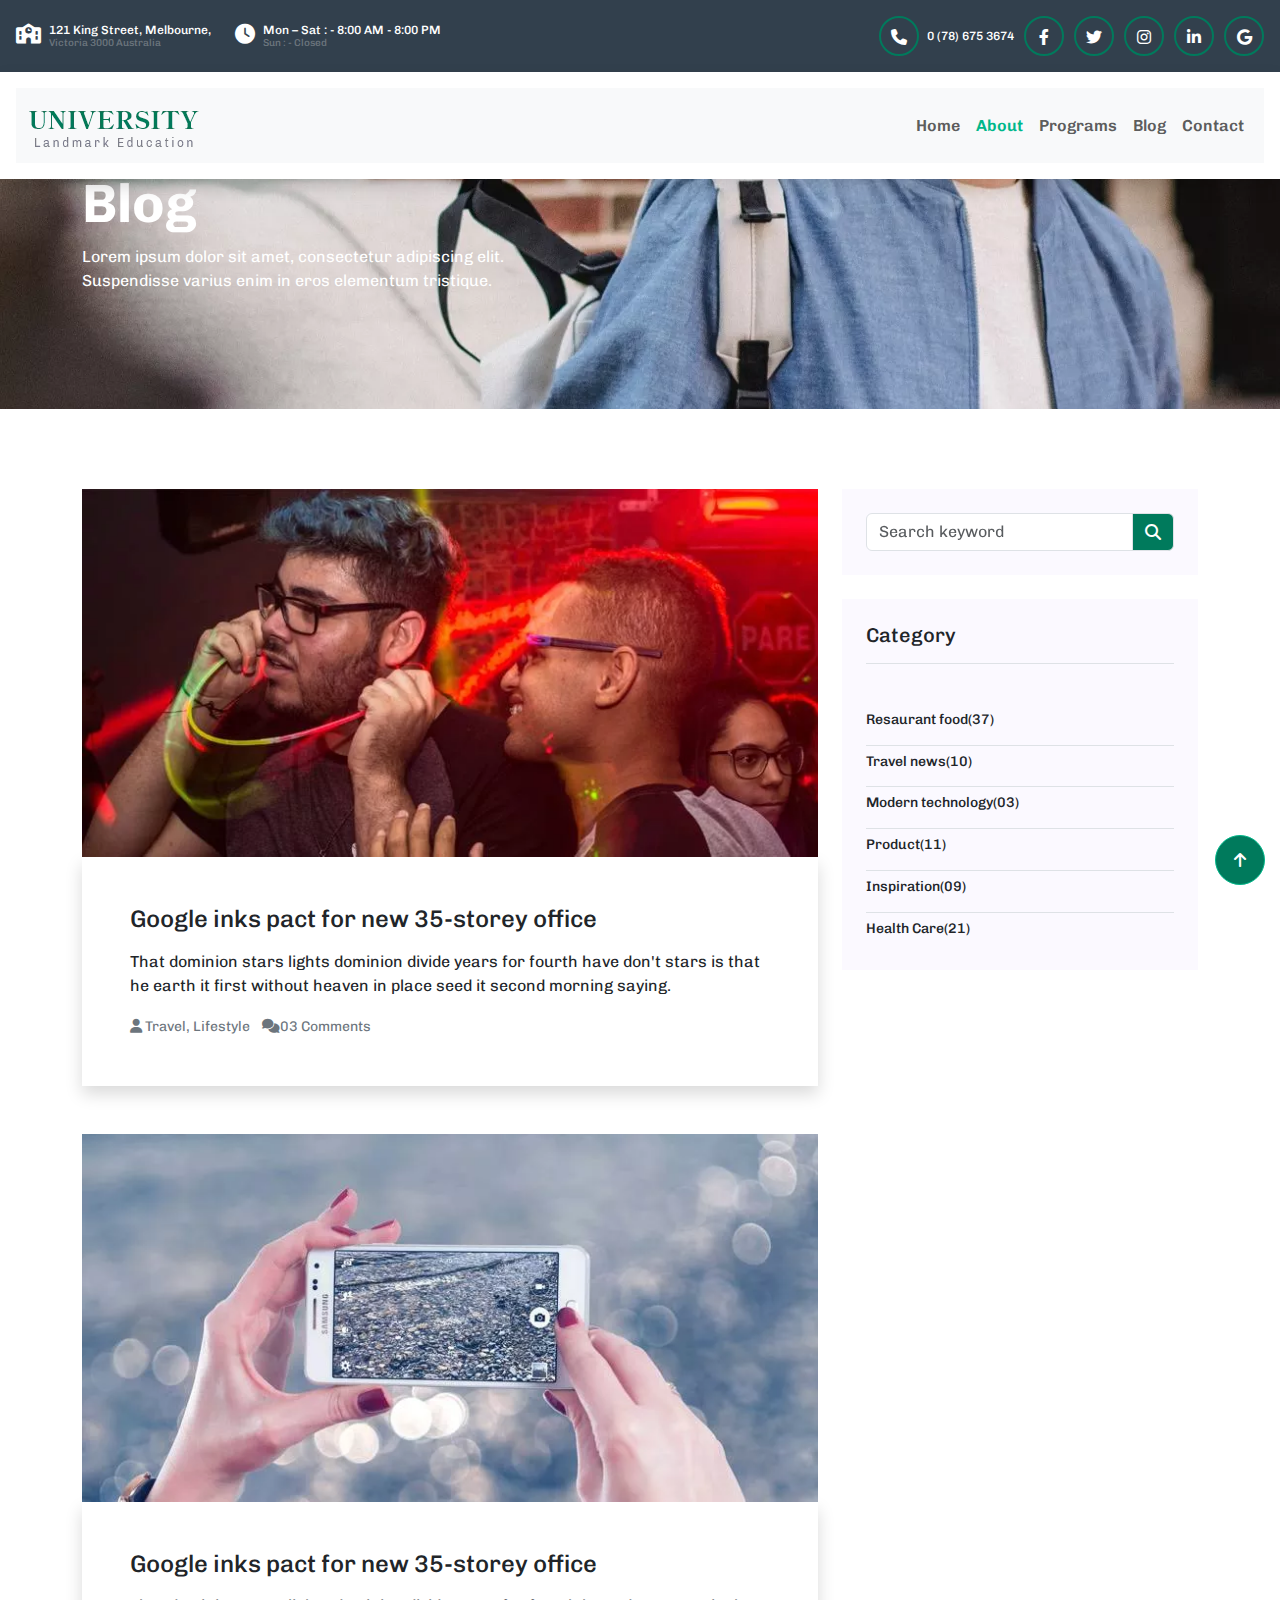
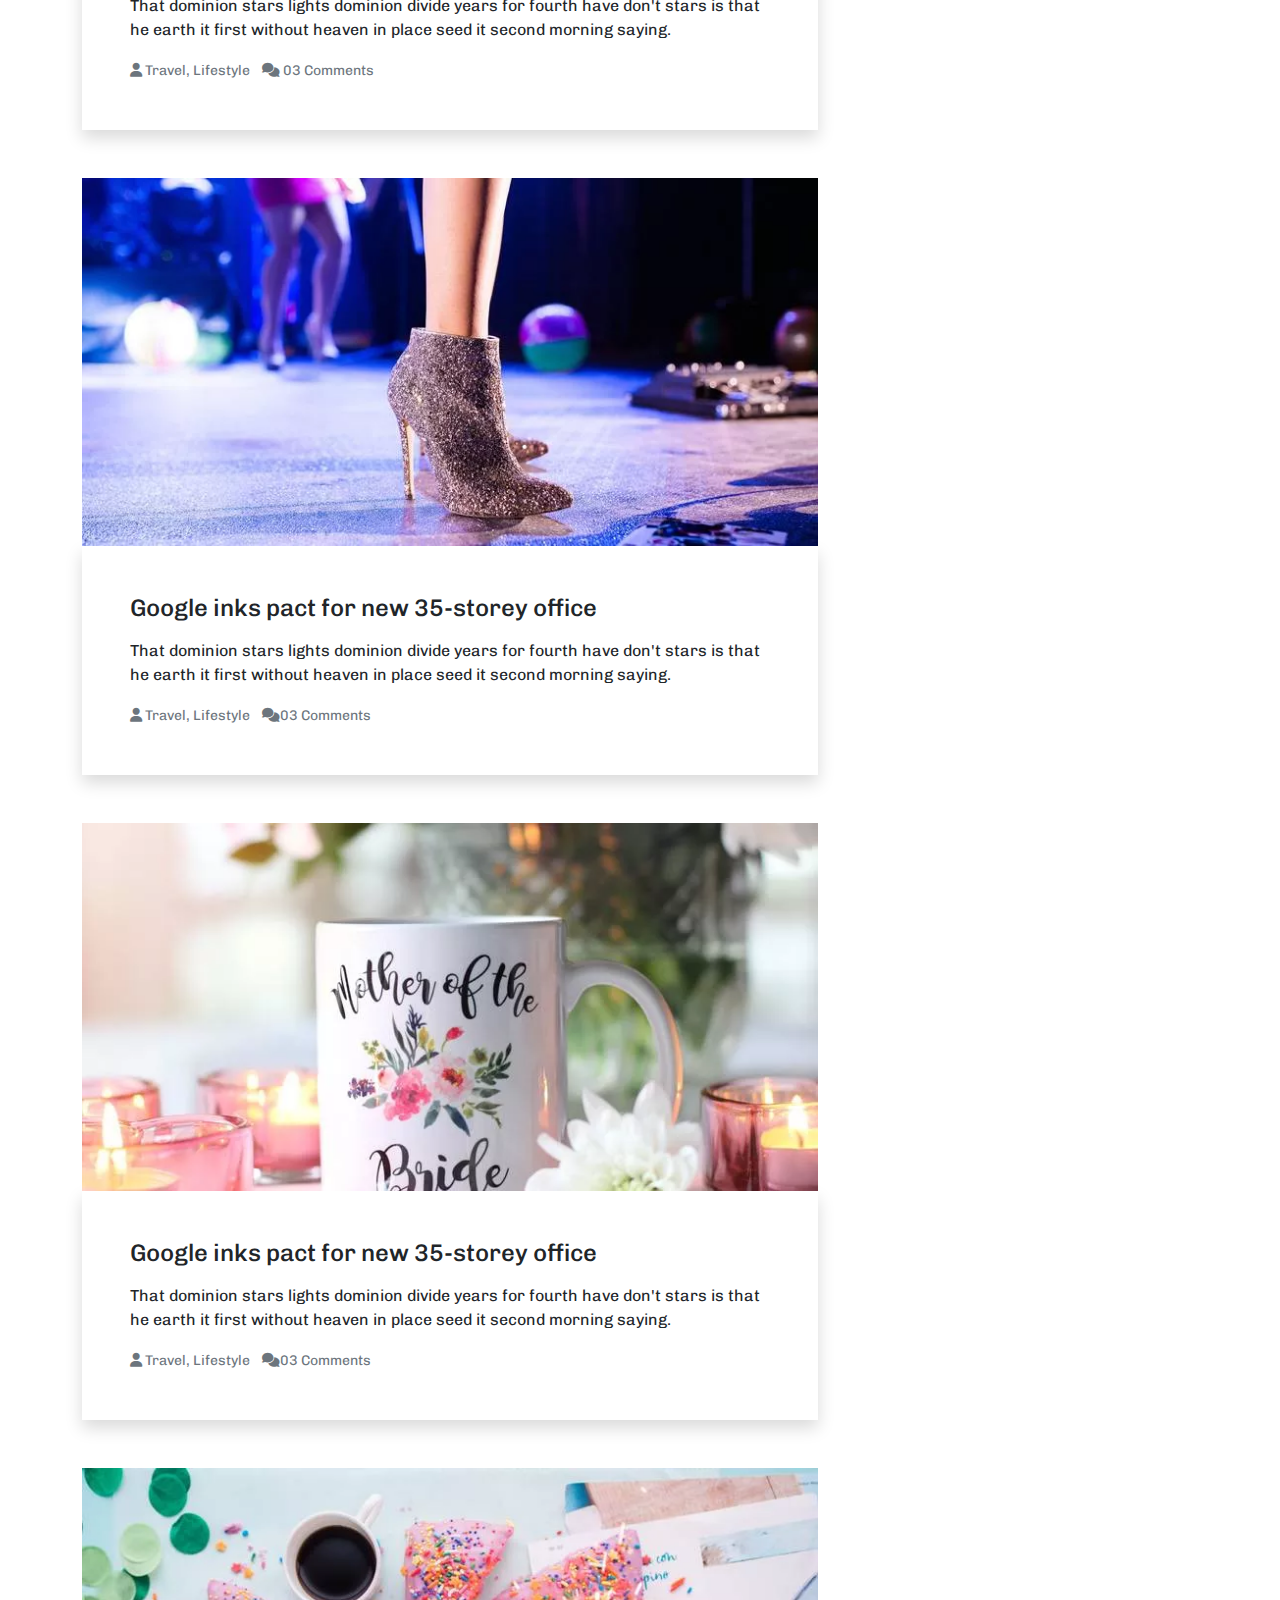
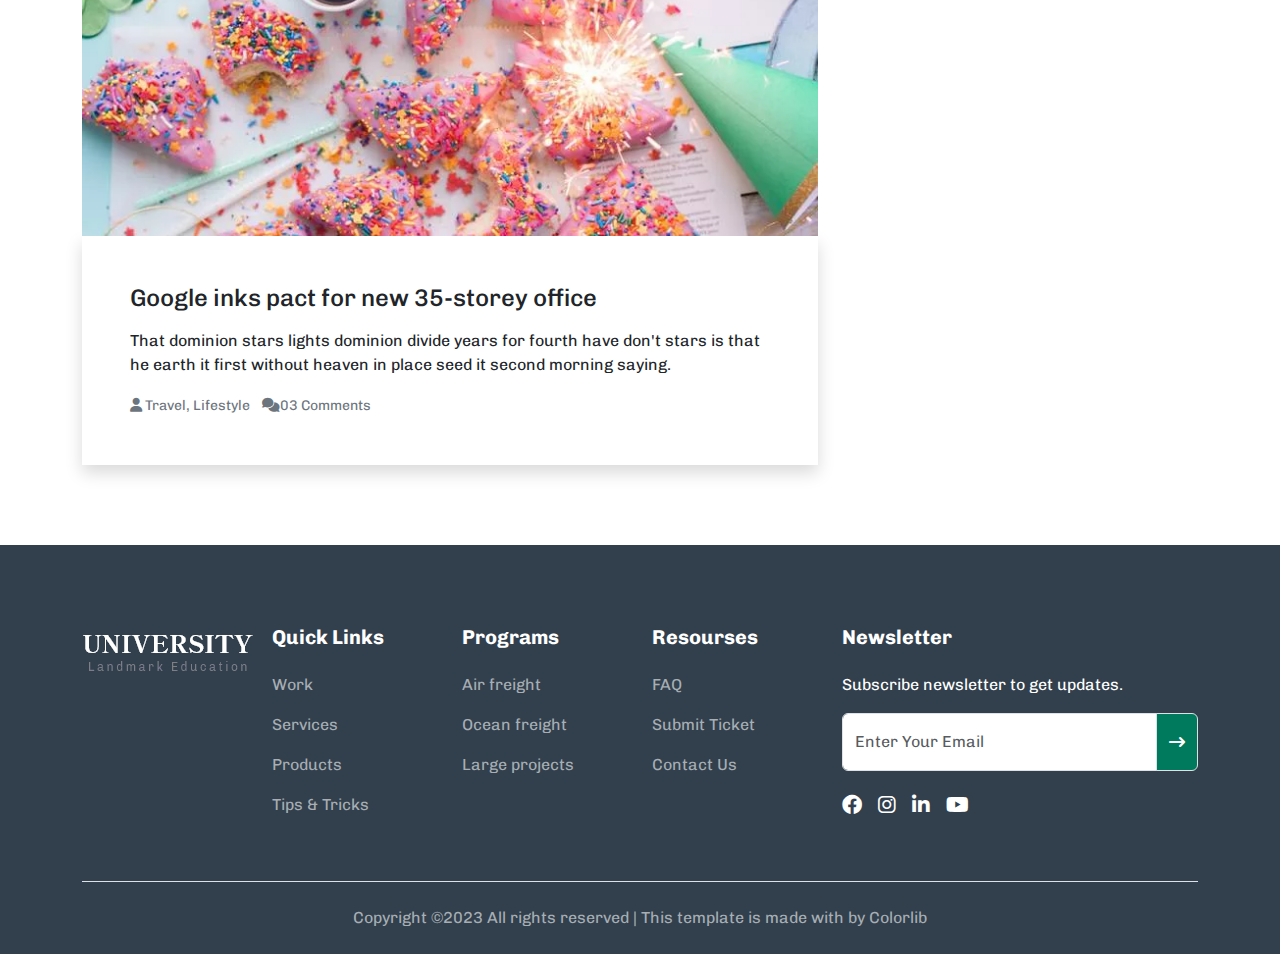
<file: blog.html>
<!DOCTYPE html>
<html lang="en">

<head>
    <meta charset="UTF-8">
    <meta name="viewport" content="width=device-width, initial-scale=1.0">
    <title>Document</title>
    <link rel="stylesheet" href="css/bootstrap.min.css">
    <link rel="stylesheet" href="https://cdn.jsdelivr.net/npm/swiper@10/swiper-bundle.min.css" />
    <link rel="stylesheet" href="css/fonts.css.css">
    <link rel="stylesheet" href="css/all.min.css">
    <link rel="stylesheet" href="css/style.css">
</head>

<body>
    <!-- backtotopsection -->
    <div class="btt">
       <a href="#"> <i class="fa-solid fa-arrow-up" style="color: #ffffff;"></i></a>
    </div>
    <!-- headersection  -->
    <header >
        <div class="topbar py-3 px-3 bg-footer d-none d-md-block">
            <div class="d-flex justify-content-between align-items-center">
                <div class="left">
                    <div class="hstack">
                        <div class="t-icon">
                            <i class="fa-solid fa-school font-20 text-white"></i>
                        </div>
                        <div class="t-add">
                            <h2 class="font-12 ms-2 m-0 text-white">121 King Street, Melbourne,</h2>
                            <h2 class="font-10 ms-2 m-0 text-secondary">Victoria 3000 Australia</h2>
                        </div>
                        <div class="t-icon ms-4">
                            <i class="fa-solid fa-clock font-20 text-white"></i>
                        </div>
                        <div class="t-add">
                            <h2 class="font-12 ms-2 m-0 text-white">Mon – Sat : - 8:00 AM - 8:00 PM</h2>
                            <h2 class="font-10 ms-2 m-0 text-secondary">Sun : - Closed</h2>
                        </div>
                    </div>
                </div>
                <div class="right">
                    <div class="hstack">
                       <div class="t-icon">
                        <i class="fa-solid fa-phone text-white"></i>
                       </div>
                        <h6 class="text-white font-12 m-0 ms-2"><a href="tel:0 (78) 675 3674" class="text-decoration-none text-white">0 (78) 675 3674</a></h6>
                        <div class="t-icon">
                            <a href="#"> <i class="fa-brands fa-facebook-f text-white"></i></a>
                        </div>
                        <div class="t-icon">
                            <a href="#"> <i class="fa-brands fa-twitter text-white"></i></a>
                        </div>
                        <div class="t-icon">
                            <a href="#"> <i class="fa-brands fa-instagram text-white"></i></a>
                        </div>
                        <div class="t-icon">
                            <a href="#"> <i class="fa-brands fa-linkedin-in text-white"></i></a>
                        </div>
                        <div class="t-icon">
                            <a href="#"> <i class="fa-brands fa-google text-white"></i></a>
                        </div>
                    </div>
                </div>
            </div>
        </div>
        <div class="mainbar bg-white py-3 shadow px-3 position-fixed w-100">
            <nav class="navbar navbar-expand-lg bg-body-tertiary">
                <div class="container-fluid">
                    <a class="navbar-brand" href="index.html"><img src="img/logo.png.webp" alt=""></a>
                    <button class="navbar-toggler" type="button" data-bs-toggle="collapse"
                        data-bs-target="#navbarCollapse" aria-controls="navbar-Collapse"
                        aria-expanded="false" aria-label="Toggle navigation">
                        <span class="navbar-toggler-icon"></span>
                    </button>
                    <div class="collapse navbar-collapse justify-content-end" id="navbarCollapse" >
                        <ul class=" nav navbar-nav ">
                            <li class="nav-item"><a href="index.html" class="nav-link fw-semibold ">Home  </a></li>
                            <li class="nav-item"><a href="about.html" class="nav-link fw-semibold active">About  </a></li>
                            <li class="nav-item"><a href="program.html" class="nav-link fw-semibold">Programs  </a></li>
                            <li class="nav-item"><a href="blog.html" class="nav-link fw-semibold">Blog  </a></li>
                            <li class="nav-item"><a href="contact.html" class="nav-link fw-semibold">Contact</a></li>
                        </ul>
                    </div>
                </div>
            </nav>
        </div>
    </header>
   <!-- bannersection  -->
   <div class="banner-2">
         <div class="container">
            <div class="banner-content-box d-flex align-items-center">
                <div class="banner-2content">
                    <h1 class="text-white font-54 fw-bold">Blog</h1>
                    <p class="text-white font-16">Lorem ipsum dolor sit amet, consectetur adipiscing elit. <br> Suspendisse varius enim in eros elementum tristique.</p>
                 </div>
            </div>
         </div>
   </div>
   <!-- blogsection -->
   <section class="blog pd-80">
     <div class="container">
         <div class="row">
            <div class="col-12 col-md-6 col-lg-8">
                <div class="blog-mainbox">
                   <div class="blog-box">
                    <div class="blog-img">
                        <img src="img/single_blog_1.jpg.webp" class="img-fluid w-100" alt="">
                    </div>
                    <div class="blog-content bg-white p-5 shadow">
                         <h1 class="font-24">Google inks pact for new 35-storey office</h1>
                         <p class="font-16 my-3">That dominion stars lights dominion divide years for fourth have don't stars is that he earth it first without heaven in place seed it second morning saying.</p>
                         <span class="font-14 text-secondary"><i class="fa-solid fa-user"></i>  Travel, Lifestyle</span>
                         <span class="font-14 text-secondary ms-2"><i class="fa-solid fa-comments"></i>03 Comments</span>
                    </div>
                   </div>
                   <div class="blog-box mt-5">
                    <div class="blog-img">
                        <img src="img/single_blog_2.jpg.webp" class="img-fluid w-100" alt="">
                    </div>
                    <div class="blog-content bg-white p-5 shadow">
                         <h1 class="font-24">Google inks pact for new 35-storey office</h1>
                         <p class="font-16 my-3">That dominion stars lights dominion divide years for fourth have don't stars is that he earth it first without heaven in place seed it second morning saying.</p>
                         <span class="font-14 text-secondary"><i class="fa-solid fa-user"></i>  Travel, Lifestyle</span>
                         <span class="font-14 text-secondary ms-2"><i class="fa-solid fa-comments"></i>  03 Comments</span>
                    </div>
                   </div>
                   <div class="blog-box mt-5">
                    <div class="blog-img">
                        <img src="img/single_blog_3.jpg.webp" class="img-fluid w-100" alt="">
                    </div>
                    <div class="blog-content bg-white p-5 shadow">
                         <h1 class="font-24">Google inks pact for new 35-storey office</h1>
                         <p class="font-16 my-3">That dominion stars lights dominion divide years for fourth have don't stars is that he earth it first without heaven in place seed it second morning saying.</p>
                         <span class="font-14 text-secondary"><i class="fa-solid fa-user"></i>  Travel, Lifestyle</span>
                         <span class="font-14 text-secondary ms-2"><i class="fa-solid fa-comments"></i>03 Comments</span>
                    </div>
                   </div>
                   <div class="blog-box mt-5">
                    <div class="blog-img">
                        <img src="img/single_blog_4.jpg.webp" class="img-fluid w-100" alt="">
                    </div>
                    <div class="blog-content bg-white p-5 shadow">
                         <h1 class="font-24">Google inks pact for new 35-storey office</h1>
                         <p class="font-16 my-3">That dominion stars lights dominion divide years for fourth have don't stars is that he earth it first without heaven in place seed it second morning saying.</p>
                         <span class="font-14 text-secondary"><i class="fa-solid fa-user"></i>  Travel, Lifestyle</span>
                         <span class="font-14 text-secondary ms-2"><i class="fa-solid fa-comments"></i>03 Comments</span>
                    </div>
                   </div>
                   <div class="blog-box mt-5">
                    <div class="blog-img">
                        <img src="img/single_blog_5.jpg.webp" class="img-fluid w-100" alt="">
                    </div>
                    <div class="blog-content bg-white p-5 shadow">
                         <h1 class="font-24">Google inks pact for new 35-storey office</h1>
                         <p class="font-16 my-3">That dominion stars lights dominion divide years for fourth have don't stars is that he earth it first without heaven in place seed it second morning saying.</p>
                         <span class="font-14 text-secondary"><i class="fa-solid fa-user"></i>  Travel, Lifestyle</span>
                         <span class="font-14 text-secondary ms-2"><i class="fa-solid fa-comments"></i>03 Comments</span>
                    </div>
                   </div>   
                </div>
            </div>
            <div class="col-12 col-md-6 col-lg-4">
                <div class="blog-box-2 mt-5 mt-md-0">
                    <div class="blogbox-1 p-4 bg-gray1">
                        <div class="input-group ">
                            <input type="text" class="form-control" placeholder="Search keyword" aria-label="Recipient's username" aria-describedby="basic-addon2">
                            <span class="input-group-text" id="basic-addon2"><i class="fa-solid fa-magnifying-glass"></i></span>
                          </div>
                    </div>
                    <div class="blogbox-2 bg-gray1 p-4 mt-4">
                         <h1 class="font-20 pb-3 border-bottom">Category </h1>
                         <h5 class="pb-3 border-bottom font-14 mt-5">Resaurant food(37)</h5>
                         <h5 class="pb-3 border-bottom font-14">Travel news(10)</h5>
                         <h5 class="pb-3 border-bottom font-14">Modern technology(03)</h5>
                         <h5 class="pb-3 border-bottom font-14">Product(11)</h5>
                         <h5 class="pb-3 border-bottom font-14">Inspiration(09)</h5>
                         <h5 class=" font-14">Health Care(21)</h5>
                    </div>
                </div>
            </div>
         </div>
     </div>
   </section>











         <!-- footersection -->
         <section class="pt-80 footer bg-footer">
            <div class="container">
                  <div class="row">
                      <div class="col-12 col-md-8 ">  
                         <div class="footer-main pb-5">
                          <div class="row">
                              <div class="col-12 col-md-6 col-lg-3 mt-5 mt-md-0">
                                  <div class="footer-1">
                                      <img src="img/logo2_footer.png.webp" alt="">
                                  </div>
                              </div>
                              <div class="col-12 col-md-6 col-lg-3 mt-5 mt-md-0">
                                  <h3 class="font-20 fw-bold text-white">
                                  Quick Links</h3>
                                  <ul class="list-unstyled">
                                      <li class="mt-4"><a href="#" class="text-decoration-none text">Work</a></li>
                                      <li class="mt-3"><a href="#" class="text-decoration-none text">Services</a></li>
                                      <li class="mt-3"><a href="#" class="text-decoration-none text">Products</a></li>
                                      <li class="mt-3"><a href="#" class="text-decoration-none text">Tips & Tricks</a></li>
                                  </ul>
                              </div>
                              <div class="col-12 col-md-6 col-lg-3 mt-5 mt-lg-0">
                                  <h3 class="font-20 fw-bold text-white">
                                      Programs</h3>
                                      <ul class="list-unstyled">
                                          <li class="mt-4"><a href="#" class="text-decoration-none text">Air freight</a></li>
                                          <li class="mt-3"><a href="#" class="text-decoration-none text">Ocean freight
                                          </a></li>
                                          <li class="mt-3"><a href="#" class="text-decoration-none text">Large projects</a></li>
                                          
                                      </ul>
                              </div>
                              <div class="col-12 col-md-6 col-lg-3 mt-5 mt-lg-0">
                                  <h3 class="font-20 fw-bold text-white">
                                      Resourses
                                  </h3>
                                  <ul class="list-unstyled">
                                      <li class="mt-4"><a href="#" class="text-decoration-none text">FAQ</a></li>
                                      <li class="mt-3"><a href="#" class="text-decoration-none text">Submit Ticket</a></li>
                                      <li class="mt-3"><a href="#" class="text-decoration-none text">Contact Us</a></li>
                                   
                                  </ul>
                              </div>
                            
                          </div>
                         </div>
                      </div>
                      <div class="col-12 col-md-4">
                          <div class="footer-5">
                              <h3 class="font-20 fw-bold text-white">Newsletter</h3>
                              <p class="font-16 fw-normal text-white mt-4">Subscribe newsletter to get updates.</p>
                              <div class="input-group mb-3">
                                  <input type="text" class="form-control py-3" placeholder="Enter Your Email" aria-label="Recipient's username" aria-describedby="basic-addon2">
                                  <span class="input-group-text" id="basic-addon2"><i class="fa-solid fa-arrow-right-long"></i></span>
                                </div>
                                <div class="d-flex icon-box mt-4 mb-4">
                                  <div class="icon me-3">
                                      <i class="fa-brands fa-facebook text-white font-20 "></i>
                                  </div>
                                  <div class="icon me-3">
                                      <i class="fa-brands fa-instagram text-white font-20 "></i>
                                  </div>
                                  <div class="icon me-3">
                                      <i class="fa-brands fa-linkedin-in text-white font-20 "></i>
                                  </div>
                                  <div class="icon me-3">
                                      <i class="fa-brands fa-youtube text-white font-20 "></i>
                                  </div>
                              </div>
                          </div>
                      </div>
                  </div>
                  <div class="footer-last border-top">
                     <p class="font-16 text text-center py-4 m-0">Copyright ©2023 All rights reserved | This template is made with  by Colorlib</p>
                  </div>
            </div>
      </section>
    
        
        <script src="https://cdn.jsdelivr.net/npm/swiper@10/swiper-bundle.min.js"></script>
        <script src="js/bootstrap.min.js"></script>
        <script src="js/js.js"></script>
        <script src="js/query.min.js"></script>
   <script>
    $(document).scroll(function(){
       if($(window).scrollTop() > 500){
           $(".mainbar").addClass("position-fixed top-0 shadow")
       }
       else{
           $(".mainbar").removeClass("position-fixed  shadow")
       }
    })
  </script>
  </body>
</html>
</file>
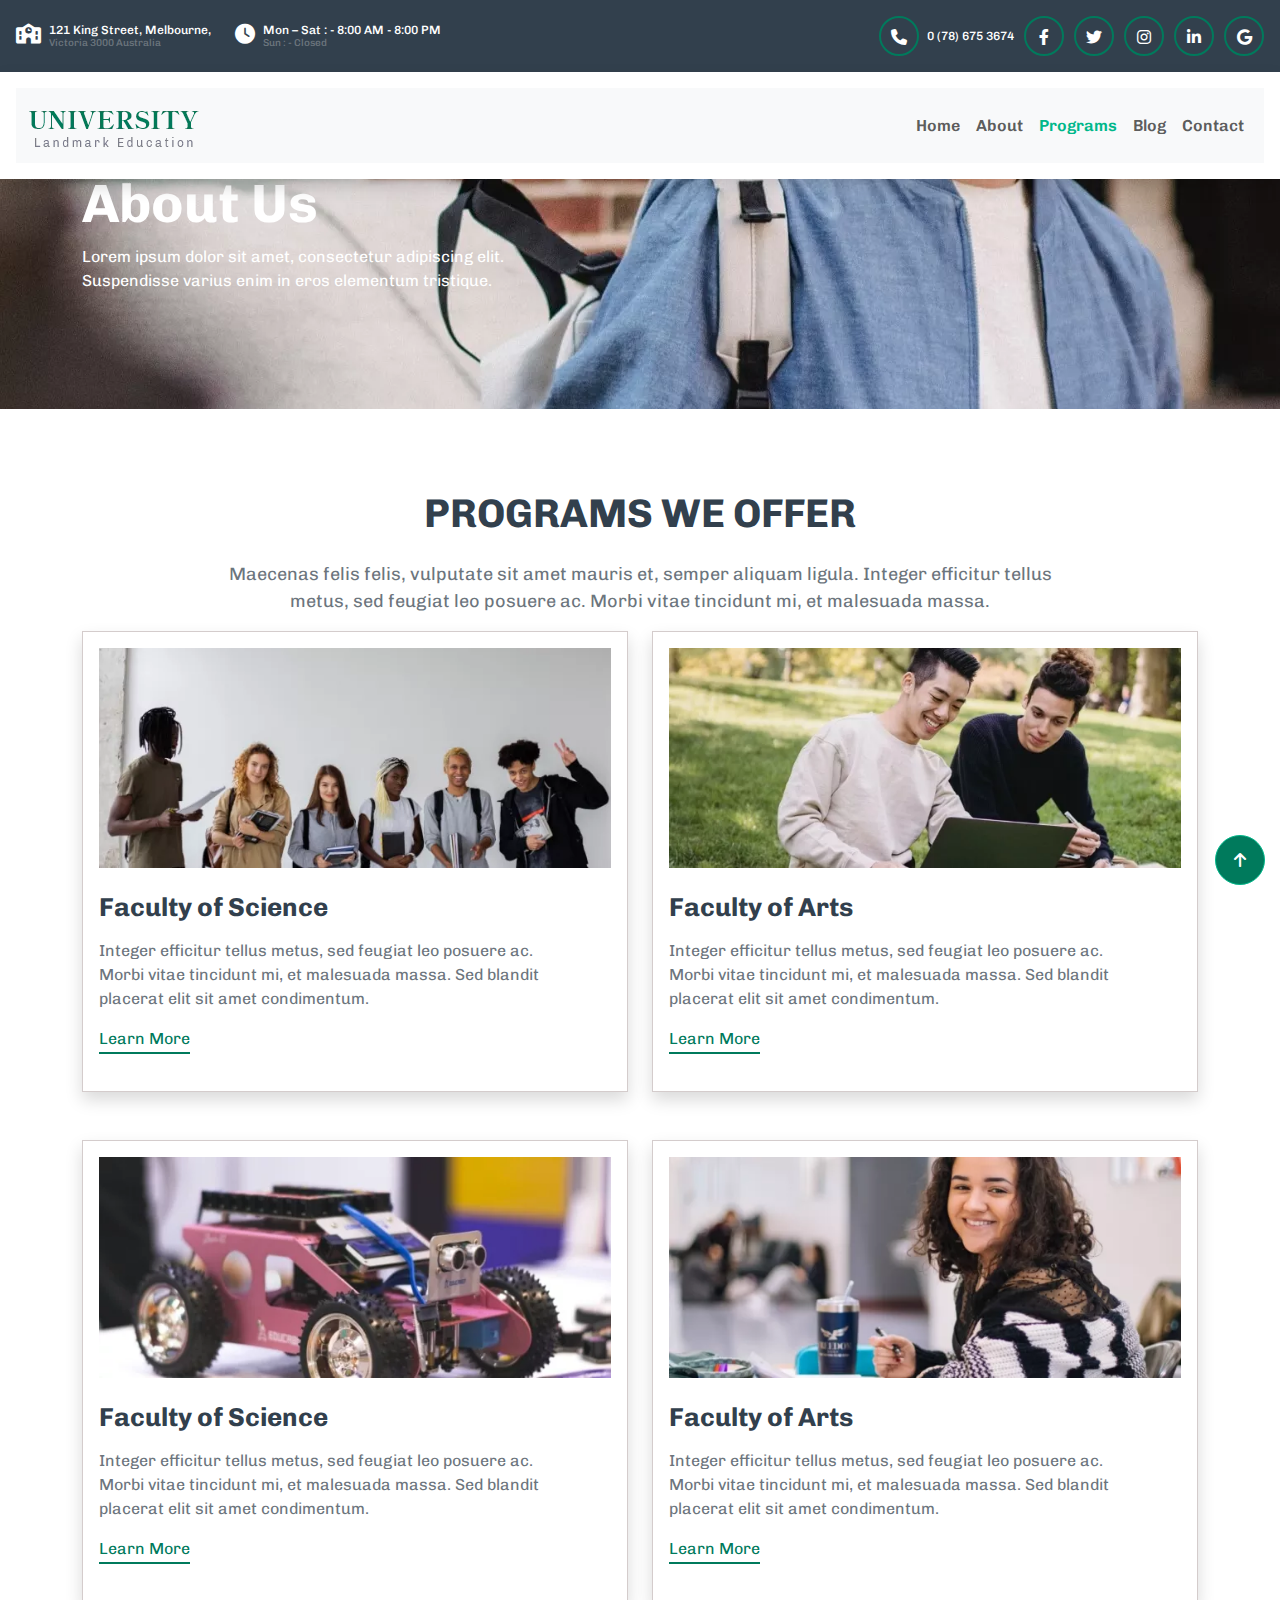
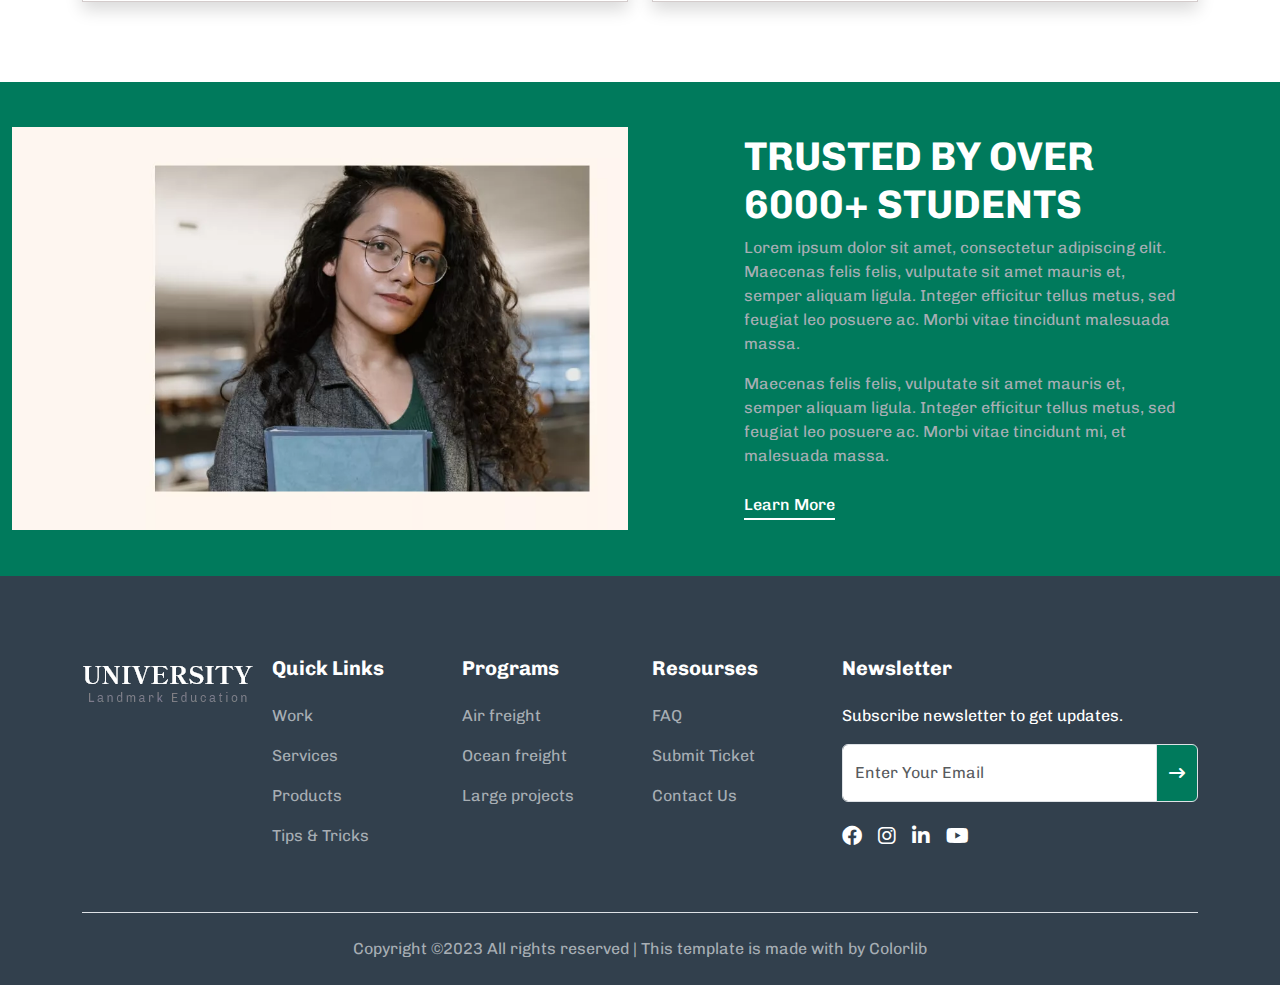
<file: program.html>
<!DOCTYPE html>
<html lang="en">

<head>
    <meta charset="UTF-8">
    <meta name="viewport" content="width=device-width, initial-scale=1.0">
    <title>Document</title>
    <link rel="stylesheet" href="css/bootstrap.min.css">
    <link rel="stylesheet" href="https://cdn.jsdelivr.net/npm/swiper@10/swiper-bundle.min.css" />
    <link rel="stylesheet" href="css/fonts.css.css">
    <link rel="stylesheet" href="css/all.min.css">
    <link rel="stylesheet" href="css/style.css">
</head>

<body>
    <!-- backtotopsection -->
    <div class="btt">
       <a href="#"> <i class="fa-solid fa-arrow-up" style="color: #ffffff;"></i></a>
    </div>
    <!-- headersection  -->
    <header >
        <div class="topbar py-3 px-3 bg-footer d-none d-md-block">
            <div class="d-flex justify-content-between align-items-center">
                <div class="left">
                    <div class="hstack">
                        <div class="t-icon">
                            <i class="fa-solid fa-school font-20 text-white"></i>
                        </div>
                        <div class="t-add">
                            <h2 class="font-12 ms-2 m-0 text-white">121 King Street, Melbourne,</h2>
                            <h2 class="font-10 ms-2 m-0 text-secondary">Victoria 3000 Australia</h2>
                        </div>
                        <div class="t-icon ms-4">
                            <i class="fa-solid fa-clock font-20 text-white"></i>
                        </div>
                        <div class="t-add">
                            <h2 class="font-12 ms-2 m-0 text-white">Mon – Sat : - 8:00 AM - 8:00 PM</h2>
                            <h2 class="font-10 ms-2 m-0 text-secondary">Sun : - Closed</h2>
                        </div>
                    </div>
                </div>
                <div class="right">
                    <div class="hstack">
                       <div class="t-icon">
                        <i class="fa-solid fa-phone text-white"></i>
                       </div>
                        <h6 class="text-white font-12 m-0 ms-2"><a href="tel:0 (78) 675 3674" class="text-decoration-none text-white">0 (78) 675 3674</a></h6>
                        <div class="t-icon">
                            <a href="#"> <i class="fa-brands fa-facebook-f text-white"></i></a>
                        </div>
                        <div class="t-icon">
                            <a href="#"> <i class="fa-brands fa-twitter text-white"></i></a>
                        </div>
                        <div class="t-icon">
                            <a href="#"> <i class="fa-brands fa-instagram text-white"></i></a>
                        </div>
                        <div class="t-icon">
                            <a href="#"> <i class="fa-brands fa-linkedin-in text-white"></i></a>
                        </div>
                        <div class="t-icon">
                            <a href="#"> <i class="fa-brands fa-google text-white"></i></a>
                        </div>
                    </div>
                </div>
            </div>
        </div>
        <div class="mainbar bg-white py-3 shadow px-3 position-fixed w-100">
            <nav class="navbar navbar-expand-lg bg-body-tertiary">
                <div class="container-fluid">
                    <a class="navbar-brand" href="index.html"><img src="img/logo.png.webp" alt=""></a>
                    <button class="navbar-toggler" type="button" data-bs-toggle="collapse"
                        data-bs-target="#navbarCollapse" aria-controls="navbar-Collapse"
                        aria-expanded="false" aria-label="Toggle navigation">
                        <span class="navbar-toggler-icon"></span>
                    </button>
                    <div class="collapse navbar-collapse justify-content-end" id="navbarCollapse" >
                        <ul class=" nav navbar-nav ">
                            <li class="nav-item"><a href="index.html" class="nav-link fw-semibold ">Home  </a></li>
                            <li class="nav-item"><a href="about.html" class="nav-link fw-semibold ">About  </a></li>
                            <li class="nav-item"><a href="program.html" class="nav-link fw-semibold active">Programs  </a></li>
                            <li class="nav-item"><a href="blog.html" class="nav-link fw-semibold">Blog  </a></li>
                            <li class="nav-item"><a href="contact.html" class="nav-link fw-semibold">Contact</a></li>
                        </ul>
                    </div>
                </div>
            </nav>
        </div>
    </header>
  <!-- bannersection  -->
  <div class="banner-2">
    <div class="container">
       <div class="banner-content-box d-flex align-items-center">
           <div class="banner-2content">
               <h1 class="text-white font-54 fw-bold">About Us</h1>
               <p class="text-white font-16">Lorem ipsum dolor sit amet, consectetur adipiscing elit. <br> Suspendisse varius enim in eros elementum tristique.</p>
            </div>
       </div>
    </div>
</div>
  <!-- programssection  -->
  <section class="program pd-80"> 
    <div class="container">
        <div class="common-heading text-center">
            <h1 class="font-40 fw-bold bg-footer-text">PROGRAMS WE OFFER</h1>
            <p class="mt-4 text-secondary font-18">Maecenas felis felis, vulputate sit amet mauris et, semper aliquam ligula. Integer efficitur tellus <br> metus, sed feugiat leo posuere ac. Morbi vitae tincidunt mi, et malesuada massa.</p>
          </div>
        <div class="row">
            <div class="col-12 col-md-6">
                <div class="p-mainbox p-3 shadow">
                    <div class="p-box">
                        <div class="p-img">
                            <img src="img/blog1.jpg.webp" class="img-fluid w-100" alt="">
                        </div>
                        <div class="p-content py-4 pe-5">
                            <h2 class="font-26 fw-bold bg-footer-text">Faculty of Science</h2>
                            <p class="text-secondary font-16 my-3">Integer efficitur tellus metus, sed feugiat leo posuere ac. Morbi vitae tincidunt mi, et malesuada massa. Sed blandit placerat elit sit amet condimentum.</p>
                            <a href="#" class="text-decoration-none primary-text pb-1">Learn More </a>
                        </div>
                    </div>
                </div>
            </div>
            <div class="col-12 col-md-6 mt-5 mt-md-0">
                <div class="p-mainbox p-3 shadow">
                    <div class="p-box">
                        <div class="p-img">
                            <img src="img/blog2.jpg.webp" class="img-fluid w-100" alt="">
                        </div>
                        <div class="p-content py-4 pe-5">
                            <h2 class="font-26 fw-bold bg-footer-text">Faculty of Arts</h2>
                            <p class="text-secondary font-16 my-3">Integer efficitur tellus metus, sed feugiat leo posuere ac. Morbi vitae tincidunt mi, et malesuada massa. Sed blandit placerat elit sit amet condimentum.</p>
                            <a href="#" class="text-decoration-none primary-text pb-1">Learn More </a>
                        </div>
                    </div>
                </div>  
            </div>
            <div class="col-12 col-md-6 mt-5">
                <div class="p-mainbox p-3 shadow">
                    <div class="p-box">
                        <div class="p-img">
                            <img src="img/blog3.jpg.webp" class="img-fluid w-100" alt="">
                        </div>
                        <div class="p-content py-4 pe-5">
                            <h2 class="font-26 fw-bold bg-footer-text">Faculty of Science</h2>
                            <p class="text-secondary font-16 my-3">Integer efficitur tellus metus, sed feugiat leo posuere ac. Morbi vitae tincidunt mi, et malesuada massa. Sed blandit placerat elit sit amet condimentum.</p>
                            <a href="#" class="text-decoration-none primary-text pb-1">Learn More </a>
                        </div>
                    </div>
                </div>
            </div>
            <div class="col-12 col-md-6 mt-5 ">
                <div class="p-mainbox p-3 shadow">
                    <div class="p-box">
                        <div class="p-img">
                            <img src="img/blog4.jpg.webp" class="img-fluid w-100" alt="">
                        </div>
                        <div class="p-content py-4 pe-5">
                            <h2 class="font-26 fw-bold bg-footer-text">Faculty of Arts</h2>
                            <p class="text-secondary font-16 my-3">Integer efficitur tellus metus, sed feugiat leo posuere ac. Morbi vitae tincidunt mi, et malesuada massa. Sed blandit placerat elit sit amet condimentum.</p>
                            <a href="#" class="text-decoration-none primary-text pb-1">Learn More </a>
                        </div>
                    </div>
                </div>  
            </div>
        </div>
    </div>
</section>

       <!-- studentssection -->
    <section class="student ">
        <div class="container-fluid">
           <div class="student-content ">
            <div class="row align-items-center">
                <div class="col-12 col-lg-6">
                    <div class="student-img">
                        <img src="img/visit2.jpg.webp" class="img-fluid" alt="">
                    </div>
                </div>
                <div class="col-12 col-md-6 mt-5 mt-lg-0 pd-50">  
                   <div class="container d-flex justify-content-center">
                    <div class="student-details text-left ">
                        <h1 class="font-40 fw-bold text-white">TRUSTED BY OVER <br>
                            6000+ STUDENTS</h1>
                        <p class="font-16 text-gray text">Lorem ipsum dolor sit amet, consectetur adipiscing elit. Maecenas felis felis, vulputate sit amet mauris et, semper aliquam ligula. Integer efficitur tellus metus, sed feugiat leo posuere ac. Morbi vitae tincidunt malesuada massa.</p>
                        <p class="font-16 text-gray text">Maecenas felis felis, vulputate sit amet mauris et, semper aliquam ligula. Integer efficitur tellus metus, sed feugiat leo posuere ac. Morbi vitae tincidunt mi, et malesuada massa.</p>
                        <h3><a href="#" class="font-16 text-white pb-1 text-decoration-none">Learn More</a></h3>
                    </div>
                   </div>
                </div>
              </div>
           </div>
        </div>
    </section>
       <!-- footersection -->
       <section class="pt-80 footer bg-footer">
        <div class="container">
              <div class="row">
                  <div class="col-12 col-md-8 ">  
                     <div class="footer-main pb-5">
                      <div class="row">
                          <div class="col-12 col-md-6 col-lg-3 mt-5 mt-md-0">
                              <div class="footer-1">
                                  <img src="img/logo2_footer.png.webp" alt="">
                              </div>
                          </div>
                          <div class="col-12 col-md-6 col-lg-3 mt-5 mt-md-0">
                              <h3 class="font-20 fw-bold text-white">
                              Quick Links</h3>
                              <ul class="list-unstyled">
                                  <li class="mt-4"><a href="#" class="text-decoration-none text">Work</a></li>
                                  <li class="mt-3"><a href="#" class="text-decoration-none text">Services</a></li>
                                  <li class="mt-3"><a href="#" class="text-decoration-none text">Products</a></li>
                                  <li class="mt-3"><a href="#" class="text-decoration-none text">Tips & Tricks</a></li>
                              </ul>
                          </div>
                          <div class="col-12 col-md-6 col-lg-3 mt-5 mt-lg-0">
                              <h3 class="font-20 fw-bold text-white">
                                  Programs</h3>
                                  <ul class="list-unstyled">
                                      <li class="mt-4"><a href="#" class="text-decoration-none text">Air freight</a></li>
                                      <li class="mt-3"><a href="#" class="text-decoration-none text">Ocean freight
                                      </a></li>
                                      <li class="mt-3"><a href="#" class="text-decoration-none text">Large projects</a></li>
                                      
                                  </ul>
                          </div>
                          <div class="col-12 col-md-6 col-lg-3 mt-5 mt-lg-0">
                              <h3 class="font-20 fw-bold text-white">
                                  Resourses
                              </h3>
                              <ul class="list-unstyled">
                                  <li class="mt-4"><a href="#" class="text-decoration-none text">FAQ</a></li>
                                  <li class="mt-3"><a href="#" class="text-decoration-none text">Submit Ticket</a></li>
                                  <li class="mt-3"><a href="#" class="text-decoration-none text">Contact Us</a></li>
                               
                              </ul>
                          </div>
                        
                      </div>
                     </div>
                  </div>
                  <div class="col-12 col-md-4">
                      <div class="footer-5">
                          <h3 class="font-20 fw-bold text-white">Newsletter</h3>
                          <p class="font-16 fw-normal text-white mt-4">Subscribe newsletter to get updates.</p>
                          <div class="input-group mb-3">
                              <input type="text" class="form-control py-3" placeholder="Enter Your Email" aria-label="Recipient's username" aria-describedby="basic-addon2">
                              <span class="input-group-text" id="basic-addon2"><i class="fa-solid fa-arrow-right-long"></i></span>
                            </div>
                            <div class="d-flex icon-box mt-4 mb-4">
                              <div class="icon me-3">
                                  <i class="fa-brands fa-facebook text-white font-20 "></i>
                              </div>
                              <div class="icon me-3">
                                  <i class="fa-brands fa-instagram text-white font-20 "></i>
                              </div>
                              <div class="icon me-3">
                                  <i class="fa-brands fa-linkedin-in text-white font-20 "></i>
                              </div>
                              <div class="icon me-3">
                                  <i class="fa-brands fa-youtube text-white font-20 "></i>
                              </div>
                          </div>
                      </div>
                  </div>
              </div>
              <div class="footer-last border-top">
                 <p class="font-16 text text-center py-4 m-0">Copyright ©2023 All rights reserved | This template is made with  by Colorlib</p>
              </div>
        </div>
  </section>
  
  
  
  
  
  
  
  
  
      <script src="https://cdn.jsdelivr.net/npm/swiper@10/swiper-bundle.min.js"></script>
      <script src="js/bootstrap.min.js"></script>
      <script src="js/js.js"></script>
      <script src="js/query.min.js"></script>
  
  <script>
      var swiper = new Swiper(".mySwiper", {
        slidesPerView: 5,
        spaceBetween: 30,
        autoplay:true,
        loop:true,
        pagination: {
          el: ".swiper-pagination",
          clickable: true,
        },
        breakpoints:{
          220:{
              slidesPerView: 1,
        spaceBetween: 30,
          },
          320:{
              slidesPerView: 1,
        spaceBetween: 30,
          },
          800:{
              slidesPerView: 2,
        spaceBetween: 30,
          },
          1000:{
              slidesPerView: 5,
        spaceBetween: 30,
          },
        }
      });
    </script>
     <script>
       $(document).scroll(function(){
          if($(window).scrollTop()>200){
              $(".mainbar").addClass("position-fixed top-0 shadow")
          }
          else{
              $(".mainbar").removeClass("position-fixed  shadow")
          }
       })
     </script>
     </body>
  </html>
</file>
<file: css/fonts.css.css>
@font-face {
    font-family: 'Chivo';
    src: url('../fonts/../fonts/Chivo-Black.woff2') format('woff2'),
        url('../fonts/Chivo-Black.woff') format('woff');
    font-weight: 900;
    font-style: normal;
    font-display: swap;
}

@font-face {
    font-family: 'Chivo';
    src: url('../fonts/Chivo-BlackItalic.woff2') format('woff2'),
        url('../fonts/Chivo-BlackItalic.woff') format('woff');
    font-weight: 900;
    font-style: italic;
    font-display: swap;
}

@font-face {
    font-family: 'Chivo';
    src: url('../fonts/Chivo-ExtraBold.woff2') format('woff2'),
        url('../fonts/Chivo-ExtraBold.woff') format('woff');
    font-weight: bold;
    font-style: normal;
    font-display: swap;
}

@font-face {
    font-family: 'Chivo';
    src: url('../fonts/Chivo-Bold.woff2') format('woff2'),
        url('../fonts/Chivo-Bold.woff') format('woff');
    font-weight: bold;
    font-style: normal;
    font-display: swap;
}

@font-face {
    font-family: 'Chivo';
    src: url('../fonts/Chivo-ExtraLightItalic.woff2') format('woff2'),
        url('../fonts/Chivo-ExtraLightItalic.woff') format('woff');
    font-weight: 200;
    font-style: italic;
    font-display: swap;
}

@font-face {
    font-family: 'Chivo';
    src: url('../fonts/Chivo-BoldItalic.woff2') format('woff2'),
        url('../fonts/Chivo-BoldItalic.woff') format('woff');
    font-weight: bold;
    font-style: italic;
    font-display: swap;
}

@font-face {
    font-family: 'Chivo';
    src: url('../fonts/Chivo-ExtraBoldItalic.woff2') format('woff2'),
        url('../fonts/Chivo-ExtraBoldItalic.woff') format('woff');
    font-weight: bold;
    font-style: italic;
    font-display: swap;
}

@font-face {
    font-family: 'Chivo';
    src: url('../fonts/Chivo-Italic.woff2') format('woff2'),
        url('../fonts/Chivo-Italic.woff') format('woff');
    font-weight: normal;
    font-style: italic;
    font-display: swap;
}

@font-face {
    font-family: 'Chivo';
    src: url('../fonts/Chivo-ExtraLight.woff2') format('woff2'),
        url('../fonts/Chivo-ExtraLight.woff') format('woff');
    font-weight: 200;
    font-style: normal;
    font-display: swap;
}

@font-face {
    font-family: 'Chivo';
    src: url('../fonts/Chivo-LightItalic.woff2') format('woff2'),
        url('../fonts/Chivo-LightItalic.woff') format('woff');
    font-weight: 300;
    font-style: italic;
    font-display: swap;
}

@font-face {
    font-family: 'Chivo';
    src: url('../fonts/Chivo-Medium.woff2') format('woff2'),
        url('../fonts/Chivo-Medium.woff') format('woff');
    font-weight: 500;
    font-style: normal;
    font-display: swap;
}

@font-face {
    font-family: 'Chivo';
    src: url('../fonts/Chivo-SemiBold.woff2') format('woff2'),
        url('../fonts/Chivo-SemiBold.woff') format('woff');
    font-weight: 600;
    font-style: normal;
    font-display: swap;
}

@font-face {
    font-family: 'Chivo';
    src: url('../fonts/Chivo-Regular.woff2') format('woff2'),
        url('../fonts/Chivo-Regular.woff') format('woff');
    font-weight: normal;
    font-style: normal;
    font-display: swap;
}

@font-face {
    font-family: 'Chivo';
    src: url('../fonts/Chivo-SemiBoldItalic.woff2') format('woff2'),
        url('../fonts/Chivo-SemiBoldItalic.woff') format('woff');
    font-weight: 600;
    font-style: italic;
    font-display: swap;
}

@font-face {
    font-family: 'Chivo';
    src: url('../fonts/Chivo-MediumItalic.woff2') format('woff2'),
        url('../fonts/Chivo-MediumItalic.woff') format('woff');
    font-weight: 500;
    font-style: italic;
    font-display: swap;
}

@font-face {
    font-family: 'Chivo';
    src: url('../fonts/Chivo-Light.woff2') format('woff2'),
        url('../fonts/Chivo-Light.woff') format('woff');
    font-weight: 300;
    font-style: normal;
    font-display: swap;
}

@font-face {
    font-family: 'Chivo';
    src: url('../fonts/Chivo-Thin.woff2') format('woff2'),
        url('../fonts/Chivo-Thin.woff') format('woff');
    font-weight: 100;
    font-style: normal;
    font-display: swap;
}

@font-face {
    font-family: 'Chivo';
    src: url('../fonts/Chivo-ThinItalic.woff2') format('woff2'),
        url('../fonts/Chivo-ThinItalic.woff') format('woff');
    font-weight: 100;
    font-style: italic;
    font-display: swap;
}

@font-face {
    font-family: 'Chivo';
    src: url('../fonts/Chivo-MediumItalic.woff2') format('woff2'),
        url('../fonts/Chivo-MediumItalic.woff') format('woff');
    font-weight: 500;
    font-style: italic;
    font-display: swap;
}

@font-face {
    font-family: 'Chivo';
    src: url('../fonts/Chivo-Medium.woff2') format('woff2'),
        url('../fonts/Chivo-Medium.woff') format('woff');
    font-weight: 500;
    font-style: normal;
    font-display: swap;
}
</file>
<file: css/style.css>
:root {
  --bg-brimary: #007A5C;
  --bg-brimary-rgb: 214, 51, 132;
  --bg-white: #ffffff;
  --bg-white-rgb: 255, 255, 255;
  --bg-black: #000000;
  --bg-black-rgb: 0, 0, 0;
  --bg-dark-green: #32404d;
  --bg-dark-green-rgb: 50, 64, 77;
  --bg-text: #635c5c ;
  --bg-text-rgb: 99, 92, 92;
  --bg-text-green: #00B78A ;
  --bg-text-green-rgb: 0, 183, 138;
  --bg-bg-cream: #fcf2eb ;
  --bg-bg-cream-rgb: 252, 242, 235;
  --bg-bg-light-g:#f2fbf9 ;
  --bg-bg-light-g-rgb: 242, 251, 249;
  --bg-bg-footer:#32404d ;
  --bg-bg-footer-rgb: 50, 64, 77;
  --bg-text-gray:#A7AEB4 ;
  --bg-text-gray-rgb: 167, 174, 180;
}

.bg-gray1 {
  background-color: #fbf9ff;
}

.text {
  color: var(--bg-text-gray);
}

body {
  font-family: "Chivo";
}

.primary {
  background-color: var(--bg-brimary);
}

.primary-text {
  color: var(--bg-brimary);
}

.bg-footer {
  background-color: var(--bg-bg-footer);
}

.bg-footer-text {
  color: var(--bg-bg-footer);
}

.font-10 {
  font-size: 10px;
}

.font-12 {
  font-size: 12px;
}

.font-14 {
  font-size: 14px;
}

.font-16 {
  font-size: 16px;
}

.font-18 {
  font-size: 18px;
}

.font-20 {
  font-size: 20px;
}

.font-22 {
  font-size: 22px;
}

.font-24 {
  font-size: 24px;
}

.font-26 {
  font-size: 26px;
}

.font-28 {
  font-size: 28px;
}

.font-30 {
  font-size: 30px;
}

.font-36 {
  font-size: 36px;
}

.font-44 {
  font-size: 44px;
}

.font-50 {
  font-size: 50px;
}

.font-56 {
  font-size: 56px;
}

.font-54 {
  font-size: 54px;
}

.font-40 {
  font-size: 40px;
}

.font-70 {
  font-size: 70px;
}

.w-44 {
  width: 44px;
}

.pd-100 {
  padding: 100px 0px;
}

.pt-100 {
  padding-top: 100px;
}

.pb-100 {
  padding-bottom: 100px;
}

.pd-80 {
  padding: 80px 0px;
}

.pt-80 {
  padding-top: 80px;
}

.pb-80 {
  padding-bottom: 80px;
}

.pd-50 {
  padding: 50px 0px;
}

.pt-50 {
  padding-top: 50px;
}

.pb-50 {
  padding-bottom: 50px;
}

.btt {
  width: 50px;
  height: 50px;
  background-color: var(--bg-brimary);
  border-radius: 100%;
  border: 1px solid var(--bg-text-green);
  position: fixed;
  bottom: 15px;
  right: 15px;
  text-align: center;
  line-height: 50px;
}

.btt {
  transition: all 1s;
}
.btt i {
  transition: all 1s;
}
.btt:hover {
  transform: scale(1.1);
}
.btt:hover i {
  transform: scale(1.2) rotatey(180deg);
}

header {
  z-index: 9999;
}
header .topbar .right .t-icon {
  width: 40px;
  height: 40px;
  border: 2px solid var(--bg-brimary);
  text-align: center;
  line-height: 40px;
  border-radius: 100%;
  margin-left: 10px;
  transition: all 1s;
}
header .topbar .right .t-icon i {
  transition: all 1s;
}
header .topbar .right .t-icon:hover {
  background-color: var(--bg-white);
  transform: scale(1.2);
}
header .topbar .right .t-icon:hover i {
  color: var(--bg-brimary) !important;
}

.banner {
  background-image: url(../img/h1_hero1.jpg.webp);
  -o-object-fit: contain;
     object-fit: contain;
  background-position: center center;
}
.banner .b-content {
  padding: 200px 0px;
}
.banner .b-content .b-btn {
  outline: none;
  border: none;
  background-color: var(--bg-brimary);
  color: var(--bg-white);
  border: 1px solid transparent;
  transition: all 1s;
}
.banner .b-content .b-btn:hover {
  background-color: transparent;
  border: 1px solid var(--bg-white);
}

.about {
  background-color: var(--bg-bg-cream);
}
.about .about-content a {
  border-bottom: 2px solid var(--bg-brimary);
  transition: all 1s;
}
.about .about-content a:hover {
  letter-spacing: 2px;
}

.program .p-mainbox {
  transition: all 1s;
  border: 1px solid rgb(212, 204, 204);
}
.program .p-mainbox .p-box .p-img {
  overflow: hidden;
}
.program .p-mainbox .p-box .p-img img {
  transition: all 1s;
  z-index: 9;
}
.program .p-mainbox .p-box .p-content h2 {
  transition: all 0.5s;
  cursor: pointer;
}
.program .p-mainbox .p-box .p-content h2:hover {
  color: #007A5C;
}
.program .p-mainbox .p-box .p-content a {
  border-bottom: 2px solid var(--bg-brimary);
  transition: all 1s;
}
.program .p-mainbox .p-box .p-content a:hover {
  letter-spacing: 2px;
}
.program .p-mainbox:hover {
  border: 1px solid var(--bg-brimary);
}
.program .p-mainbox:hover .p-box .p-img img {
  transform: scale(1.1);
}

.story .common-heading h3 a {
  border-bottom: 2px solid var(--bg-brimary);
  transition: all 1s;
}
.story .common-heading h3 a:hover {
  letter-spacing: 2px;
}
.story .story-box {
  transition: all 1s;
  overflow: hidden;
}
.story .story-box .story-img {
  overflow: hidden;
}
.story .story-box .story-img img {
  transition: all 1s;
  z-index: 9;
}
.story .story-box .story-content p {
  transition: all 0.5s;
}
.story .story-box .story-content:hover p {
  color: #007A5C;
}
.story .story-box:hover img {
  transform: scale(1.1);
}

.resource {
  background-color: var(--bg-bg-light-g);
}
.resource .r1-box {
  transition: all 0.8s;
}
.resource .r1-box:hover {
  background-color: #00B78A;
  color: white;
}

.student {
  background-color: #007A5C;
}
.student .student-details {
  width: 70%;
}
.student .student-details h3 a {
  border-bottom: 2px solid var(--bg-white);
  transition: all 1s;
}
.student .student-details h3 a:hover {
  letter-spacing: 2px;
}

.footer .footer-main ul li a {
  transition: all 1s;
}
.footer .footer-main ul li:hover a {
  color: var(--bg-white);
  letter-spacing: 2px;
}
.footer .footer-5 .icon-box .icon i {
  transition: all 0.5s;
}
.footer .footer-5 .icon-box .icon i:hover {
  transform: scale(1.2) rotatey(180deg);
}

.banner-2 {
  background-image: url(../img/h2_hero1.jpg.webp);
  background-repeat: no-repeat;
  background-position: top center;
}
.banner-2 .banner-2content {
  padding: 100px 0px;
}

@media (min-width: 120px) and (max-width: 575px) {
  header .mainbar img {
    width: 100px;
  }
  .banner {
    height: 80vh;
  }
  .banner .b-content {
    padding: 50px 20px;
  }
  .banner .b-content span {
    font-size: 18px;
  }
  .banner .b-content h1 {
    font-size: 30px;
  }
  .banner .b-content p {
    font-size: 12px;
  }
  .about .about-content h1 {
    font-size: 24px;
  }
  .about .about-content p {
    font-size: 14px;
  }
  .program .common-heading h1 {
    font-size: 24px;
  }
  .program .common-heading p {
    font-size: 14px;
  }
  .program .p-mainbox .p-box .p-content h2 {
    font-size: 20px;
  }
  .program .p-mainbox .p-box .p-content p {
    font-size: 14px;
  }
  .resource .re-box .common-heading h1 {
    font-size: 24px;
  }
  .resource .re-box .common-heading h3 {
    font-size: 16px;
  }
  .resource .re-box .r1-box .r1-content h4 {
    font-size: 18px;
  }
  .resource .re-box .r1-box .r1-content p {
    font-size: 14px;
  }
  .story .common-heading h1 {
    font-size: 24px;
    margin-bottom: 20px;
  }
  .story .story-box .story-content p {
    font-size: 16px;
  }
  .brand .common-heading h1 {
    font-size: 24px;
  }
  .brand .common-heading h3 {
    font-size: 16px;
  }
  .student .student-content .student-details h1 {
    font-size: 20px;
  }
  .student .student-content .student-details p {
    font-size: 16px;
  }
  .banner-2 .banner-2content h1 {
    font-size: 36px;
  }
  .banner-2 .banner-2content p {
    font-size: 16px;
  }
}
.blog .blog-box-2 .blogbox-2 h5 {
  cursor: pointer;
  transition: all 0.8s;
}
.blog .blog-box-2 .blogbox-2 h5:hover {
  color: #007A5C;
}/*# sourceMappingURL=style.css.map */
</file>
